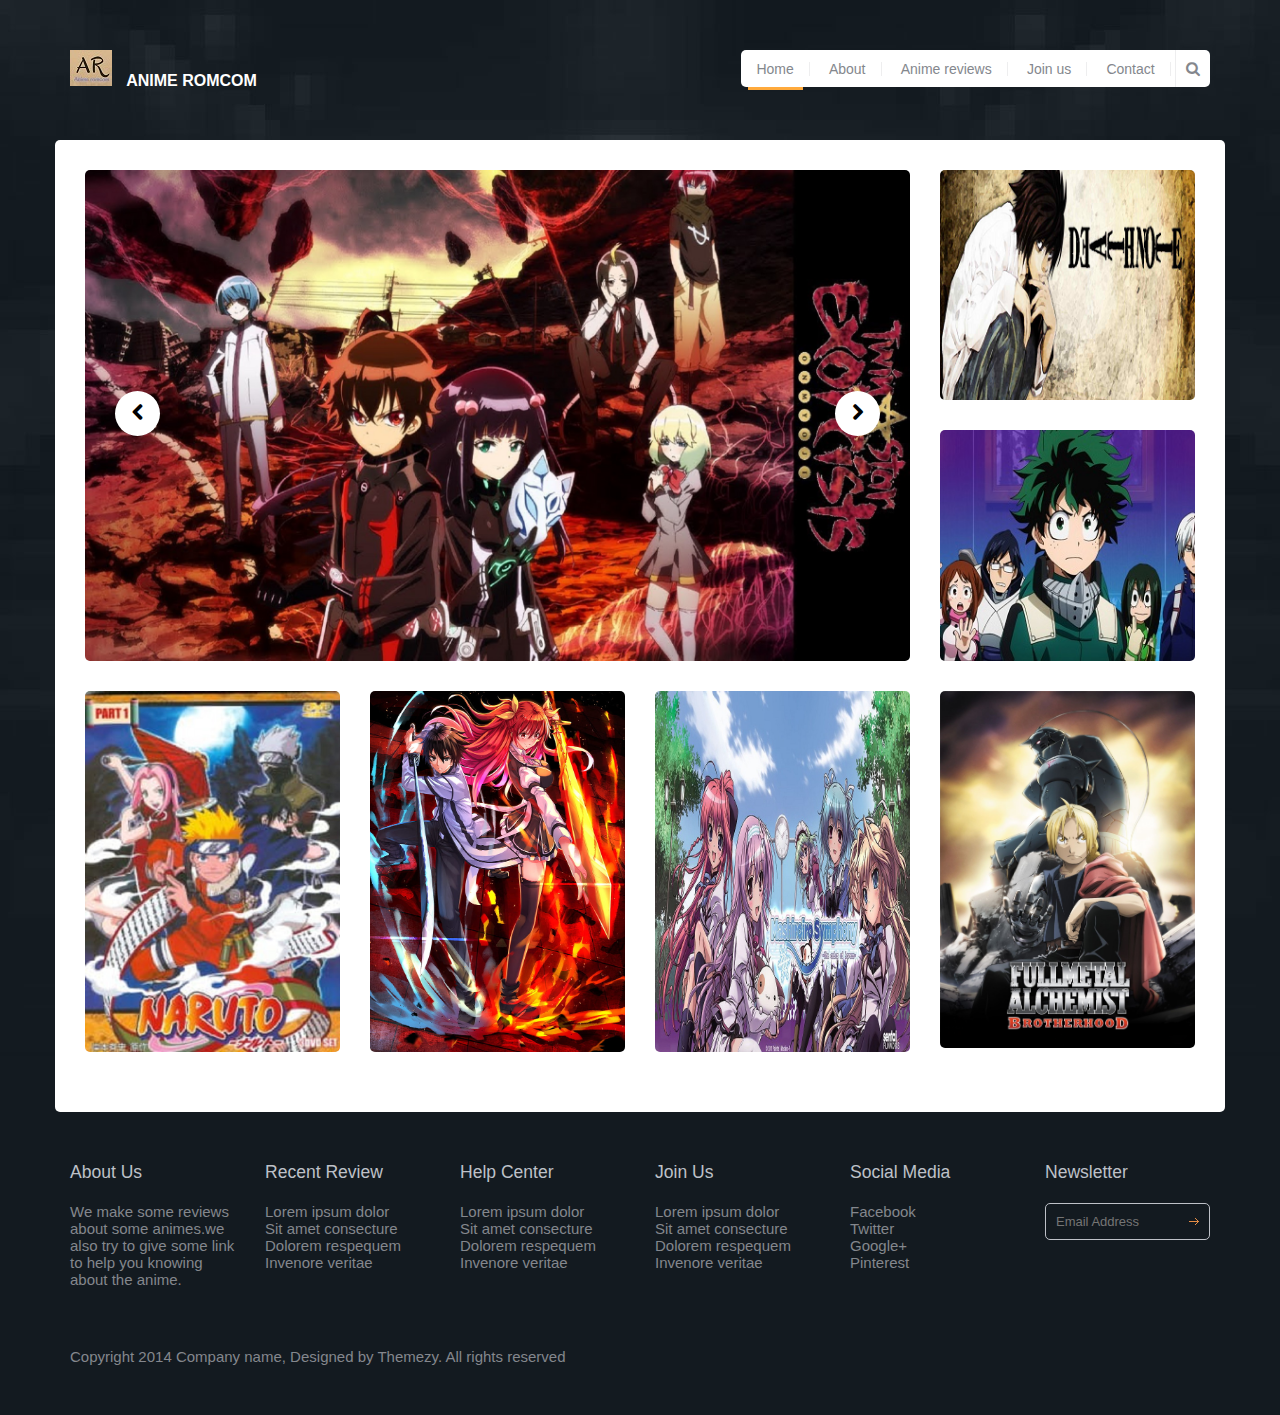
<file: index.html>
<!DOCTYPE html>
<html lang="en">

	<head>
		<meta charset="UTF-8">
		<meta http-equiv="X-UA-Compatible" content="IE=edge">
		<meta name="viewport" content="width=device-width, initial-scale=1.0,maximum-scale=1">
		
		<title>Anime Review</title>

		<!-- Loading third party fonts -->
		<link href="fonts/font-awesome.min.css" rel="stylesheet" type="text/css">

		<!-- Loading main css file -->
		<link rel="stylesheet" href="style.css">
		
		<!--[if lt IE 9]>
		<script src="js/ie-support/html5.js"></script>
		<script src="js/ie-support/respond.js"></script>
		<![endif]-->

	</head>


	<body>
		

		<div id="site-content">
			<header class="site-header">
				<div class="container">
					<a href="index.html" id="branding">
						<img src="images/logo.png" alt="" class="logo">
						<div class="logo-copy">
							<h1 class="site-title">Anime Romcom</h1>
							<small class="site-description">  </small>
						</div>
					</a> <!-- #branding -->

					<div class="main-navigation">
						<button type="button" class="menu-toggle"><i class="fa fa-bars"></i></button>
						<ul class="menu">
							<li class="menu-item current-menu-item"><a href="index.html">Home</a></li>
							<li class="menu-item"><a href="about.html">About</a></li>
							<li class="menu-item"><a href="review.html">Anime reviews</a></li>
							<li class="menu-item"><a href="joinus.html">Join us</a></li>
							<li class="menu-item"><a href="contact.html">Contact</a></li>
						</ul> <!-- .menu -->

						<form action="#" class="search-form">
							<input type="text" placeholder="Search...">
							<button><i class="fa fa-search"></i></button>
						</form>
                        <script type="text/javascript">
    document.getElementById('frmSearch').onsubmit = function() {
        window.location = 'http://www.google.com/search?q=site:yoursitename.com ' + document.getElementById('txtSearch').value;
        return false;
    }
</script>
					</div> <!-- .main-navigation -->

					<div class="mobile-navigation"></div>
				</div>
			</header>
			<main class="main-content">
				<div class="container">
					<div class="page">
						<div class="row">
							<div class="col-md-9">
								<div class="slider">
									<ul class="slides">
										<li><a href="#"><img src="dummy/slide-3.jpg" alt="Slide 1"></a></li>
										<li><a href="#"><img src="dummy/slide-2.jpg" alt="Slide 2"></a></li>
										<li><a href="#"><img src="dummy/slide-1.jpg" alt="Slide 3"></a></li>
									</ul>
								</div>
							</div>
							<div class="col-md-3">
								<div class="row">
									<div class="col-sm-6 col-md-12">
										<div class="latest-movie">
											<a href="#"><img src="dummy/thumb-1.jpg" alt="Movie 1"></a>
										</div>
									</div>
									<div class="col-sm-6 col-md-12">
										<div class="latest-movie">
											<a href="#"><img src="dummy/thumb-2.jpg" alt="Movie 2"></a>
										</div>
									</div>
								</div>
							</div>
						</div> <!-- .row -->
						<div class="row">
							<div class="col-sm-6 col-md-3">
								<div class="latest-movie">
									<a href="single.html"><img src="dummy/thumb-3.jpg" alt="Movie 3"></a>
								</div>
							</div>
							<div class="col-sm-6 col-md-3">
								<div class="latest-movie">
									<a href="#"><img src="dummy/thumb-4.jpg" alt="Movie 4"></a>
								</div>
							</div>
							<div class="col-sm-6 col-md-3">
								<div class="latest-movie">
									<a href="#"><img src="dummy/thumb-5.jpg" alt="Movie 5"></a>
								</div>
							</div>
							<div class="col-sm-6 col-md-3">
								<div class="latest-movie">
									<a href="#"><img src="dummy/thumb-6.jpg" alt="Movie 6"></a>
								</div>
							</div>
						</div> <!-- .row -->
						
						
								</ul> <!-- .movie-schedule -->
							</div>
						</div>
					</div>
				</div> <!-- .container -->
			</main>
			<footer class="site-footer">
				<div class="container">
					<div class="row">
						<div class="col-md-2">
							<div class="widget">
								<h3 class="widget-title">About Us</h3>
								<p>We make some reviews about some animes.we also try to give some link to help you knowing about the anime.</p>
							</div>
						</div>
						<div class="col-md-2">
							<div class="widget">
								<h3 class="widget-title">Recent Review</h3>
								<ul class="no-bullet">
									<li><a href="#">Lorem ipsum dolor</a></li>
									<li><a href="#">Sit amet consecture</a></li>
									<li><a href="#">Dolorem respequem</a></li>
									<li><a href="#">Invenore veritae</a></li>
								</ul>
							</div>
						</div>
						<div class="col-md-2">
							<div class="widget">
								<h3 class="widget-title">Help Center</h3>
								<ul class="no-bullet">
									<li><a href="#">Lorem ipsum dolor</a></li>
									<li><a href="#">Sit amet consecture</a></li>
									<li><a href="#">Dolorem respequem</a></li>
									<li><a href="#">Invenore veritae</a></li>
								</ul>
							</div>
						</div>
						<div class="col-md-2">
							<div class="widget">
								<h3 class="widget-title">Join Us</h3>
								<ul class="no-bullet">
									<li><a href="#">Lorem ipsum dolor</a></li>
									<li><a href="#">Sit amet consecture</a></li>
									<li><a href="#">Dolorem respequem</a></li>
									<li><a href="#">Invenore veritae</a></li>
								</ul>
							</div>
						</div>
						<div class="col-md-2">
							<div class="widget">
								<h3 class="widget-title">Social Media</h3>
								<ul class="no-bullet">
									<li><a href="#">Facebook</a></li>
									<li><a href="#">Twitter</a></li>
									<li><a href="#">Google+</a></li>
									<li><a href="#">Pinterest</a></li>
								</ul>
							</div>
						</div>
						<div class="col-md-2">
							<div class="widget">
								<h3 class="widget-title">Newsletter</h3>
								<form action="#" class="subscribe-form">
									<input type="text" placeholder="Email Address">
								</form>
							</div>
						</div>
					</div> <!-- .row -->

					<div class="colophon">Copyright 2014 Company name, Designed by Themezy. All rights reserved</div>
				</div> <!-- .container -->

			</footer>
		</div>
		<!-- Default snippet for navigation -->
		


		<script src="js/jquery-1.11.1.min.js"></script>
		<script src="js/plugins.js"></script>
		<script src="js/app.js"></script>
		
	</body>

</html>
</file>
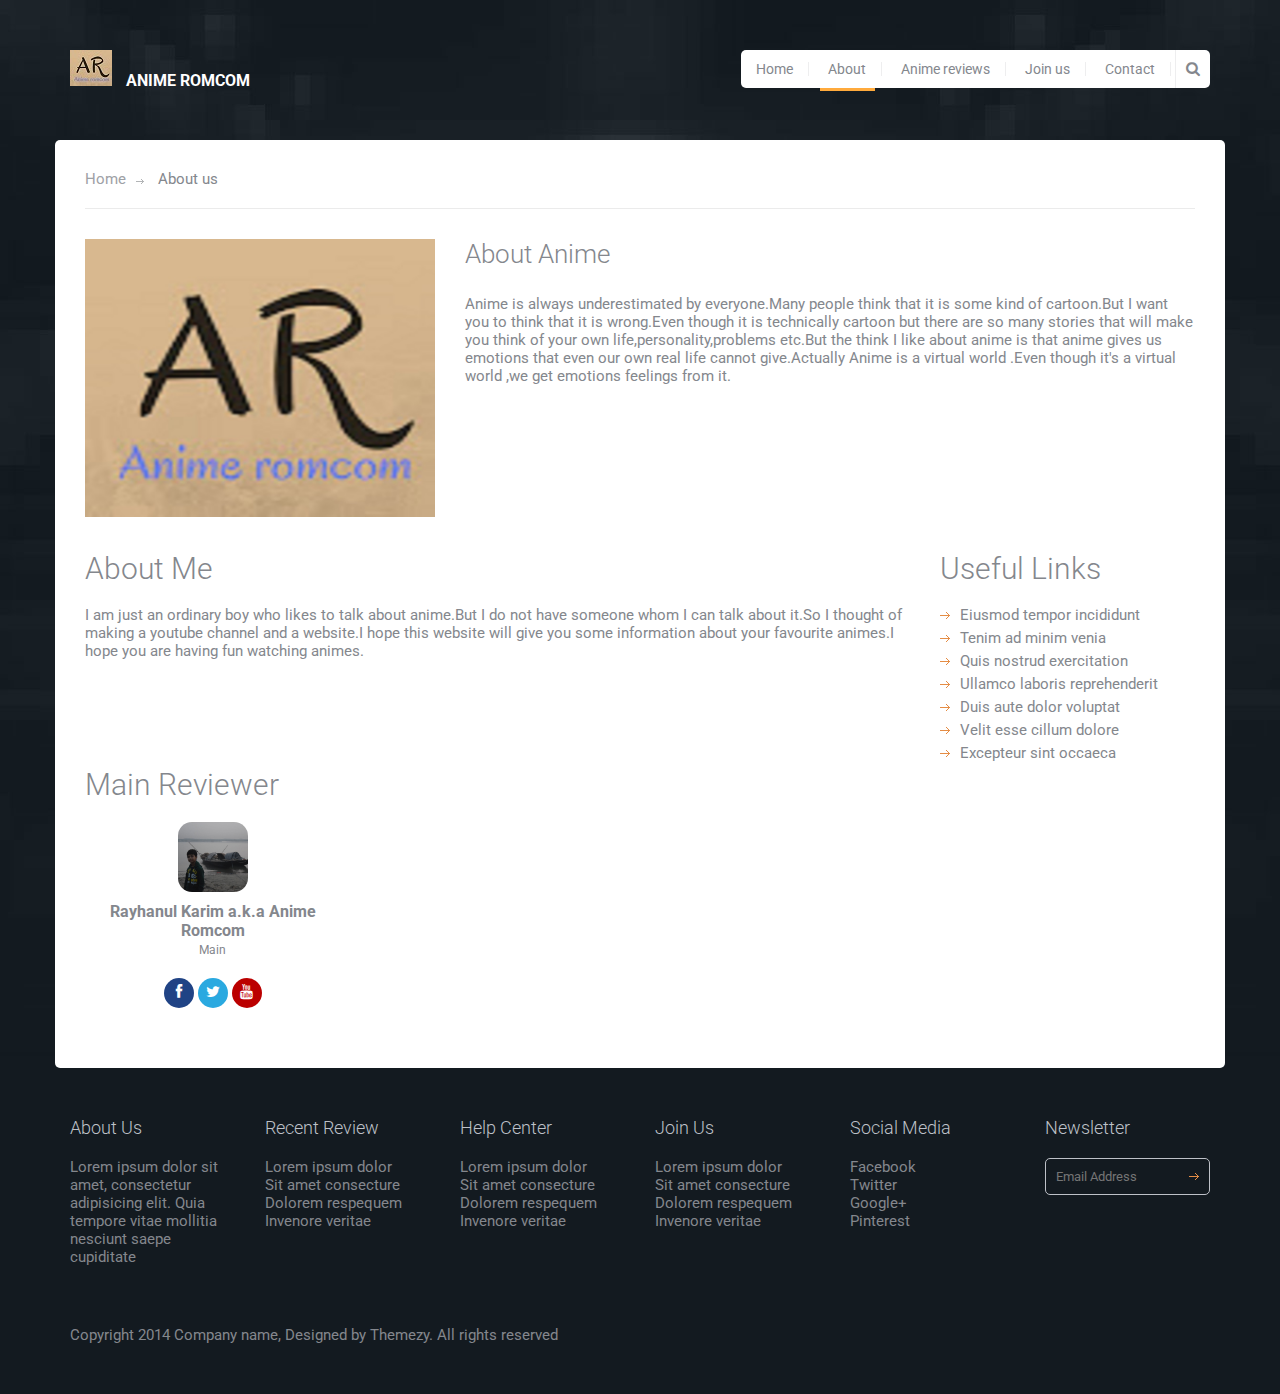
<file: about.html>
<!DOCTYPE html>
<html lang="en">
	<head>
		<meta charset="UTF-8">
		<meta http-equiv="X-UA-Compatible" content="IE=edge">
		<meta name="viewport" content="width=device-width, initial-scale=1.0,maximum-scale=1">
		
		<title>Anime Review | About</title>

		<!-- Loading third party fonts -->
		<link href="http://fonts.googleapis.com/css?family=Roboto:300,400,700|" rel="stylesheet" type="text/css">
		<link href="fonts/font-awesome.min.css" rel="stylesheet" type="text/css">

		<!-- Loading main css file -->
		<link rel="stylesheet" href="style.css">
		
		<!--[if lt IE 9]>
		<script src="js/ie-support/html5.js"></script>
		<script src="js/ie-support/respond.js"></script>
		<![endif]-->

	</head>


	<body>
		

		<div id="site-content">
			<header class="site-header">
				<div class="container">
					<a href="index.html" id="branding">
						<img src="images/logo.png" alt="" class="logo">
						<div class="logo-copy">
							<h1 class="site-title">Anime Romcom</h1>
							<small class="site-description"></small>
						</div>
					</a> <!-- #branding -->

					<div class="main-navigation">
						<button type="button" class="menu-toggle"><i class="fa fa-bars"></i></button>
						<ul class="menu">
							<li class="menu-item"><a href="index.html">Home</a></li>
							<li class="menu-item current-menu-item"><a href="about.html">About</a></li>
							<li class="menu-item"><a href="review.html">Anime reviews</a></li>
							<li class="menu-item"><a href="joinus.html">Join us</a></li>
							<li class="menu-item"><a href="contact.html">Contact</a></li>
						</ul> <!-- .menu -->

						<form action="#" class="search-form">
							<input type="text" placeholder="Search...">
							<button><i class="fa fa-search"></i></button>
						</form>
					</div> <!-- .main-navigation -->

					<div class="mobile-navigation"></div>
				</div>
			</header>
			<main class="main-content">
				<div class="container">
					<div class="page">
						<div class="breadcrumbs">
							<a href="index.html">Home</a>
							<span>About us</span>
						</div>

						<div class="row">
							<div class="col-md-4">
								<figure><img src="dummy/figure.jpg" alt="figure image"></figure>
							</div>
							<div class="col-md-8">
								<p class="leading">About Anime</p>
								<p>Anime is always underestimated by everyone.Many people think that it is some kind of cartoon.But I want you to think that it is wrong.Even though it is technically cartoon but there are so many stories that will make you think of your own life,personality,problems etc.But the think I like about anime is that anime gives us emotions that even our own real life cannot give.Actually Anime is a virtual world .Even though it's a virtual world ,we get emotions feelings from it.</p>
							</div>
						</div>

						<div class="row">
							<div class="col-md-9">
								<h2 class="section-title">About Me</h2>

								<p>I am just an ordinary boy who likes to talk about anime.But I do not have someone whom I can talk about it.So I thought of making a youtube channel and a website.I hope this website will give you some information about your favourite animes.I hope you are having fun watching animes.</p>
							</div>
							<div class="col-md-3">
								<h2 class="section-title">Useful Links</h2>
								<ul class="arrow">
									<li><a href="#">Eiusmod tempor incididunt</a></li> 
									<li><a href="#">Tenim ad minim venia</a></li>
									<li><a href="#">Quis nostrud exercitation</a></li> 
									<li><a href="#">Ullamco laboris reprehenderit</a></li> 
									<li><a href="#">Duis aute dolor voluptat</a></li>
									<li><a href="#">Velit esse cillum dolore</a></li> 
									<li><a href="#">Excepteur sint occaeca</a></li>
								</ul>
							</div>
						</div> <!-- .row -->
						
						<h2 class="section-title">Main Reviewer</h2>
						<div class="row">

							<div class="col-md-3">
								<div class="team">
									<figure class="team-image"><img src="dummy/person-1.jpg" alt=""></figure>
									<h2 class="team-name">Rayhanul Karim a.k.a Anime Romcom</h2>
									<small class="team-title">Main</small>
									<div class="social-links">
										<a href="https://www.facebook.com/rayhanisc" class="facebook"><i class="fa fa-facebook"></i></a>
										<a href="" class="twitter"><i class="fa fa-twitter"></i></a>
									    <a href="https://www.youtube.com/channel/UC3Vbi0dqoZxG2M2xu4Ma1gQ?view_as=subscriber" class="youtube"><i class="fa fa-youtube"></i></a> 
									</div>
								</div>
							</div>
							
					</div>
				</div> <!-- .container -->
			</main>
			<footer class="site-footer">
				<div class="container">
					<div class="row">
						<div class="col-md-2">
							<div class="widget">
								<h3 class="widget-title">About Us</h3>
								<p>Lorem ipsum dolor sit amet, consectetur adipisicing elit. Quia tempore vitae mollitia nesciunt saepe cupiditate</p>
							</div>
						</div>
						<div class="col-md-2">
							<div class="widget">
								<h3 class="widget-title">Recent Review</h3>
								<ul class="no-bullet">
									<li>Lorem ipsum dolor</li>
									<li>Sit amet consecture</li>
									<li>Dolorem respequem</li>
									<li>Invenore veritae</li>
								</ul>
							</div>
						</div>
						<div class="col-md-2">
							<div class="widget">
								<h3 class="widget-title">Help Center</h3>
								<ul class="no-bullet">
									<li>Lorem ipsum dolor</li>
									<li>Sit amet consecture</li>
									<li>Dolorem respequem</li>
									<li>Invenore veritae</li>
								</ul>
							</div>
						</div>
						<div class="col-md-2">
							<div class="widget">
								<h3 class="widget-title">Join Us</h3>
								<ul class="no-bullet">
									<li>Lorem ipsum dolor</li>
									<li>Sit amet consecture</li>
									<li>Dolorem respequem</li>
									<li>Invenore veritae</li>
								</ul>
							</div>
						</div>
						<div class="col-md-2">
							<div class="widget">
								<h3 class="widget-title">Social Media</h3>
								<ul class="no-bullet">
									<li>Facebook</li>
									<li>Twitter</li>
									<li>Google+</li>
									<li>Pinterest</li>
								</ul>
							</div>
						</div>
						<div class="col-md-2">
							<div class="widget">
								<h3 class="widget-title">Newsletter</h3>
								<form action="#" class="subscribe-form">
									<input type="text" placeholder="Email Address">
								</form>
							</div>
						</div>
					</div> <!-- .row -->

					<div class="colophon">Copyright 2014 Company name, Designed by Themezy. All rights reserved</div>
				</div> <!-- .container -->

			</footer>
		</div>
		<!-- Default snippet for navigation -->
		


		<script src="js/jquery-1.11.1.min.js"></script>
		<script src="js/plugins.js"></script>
		<script src="js/app.js"></script>
		
	</body>

</html>
</file>
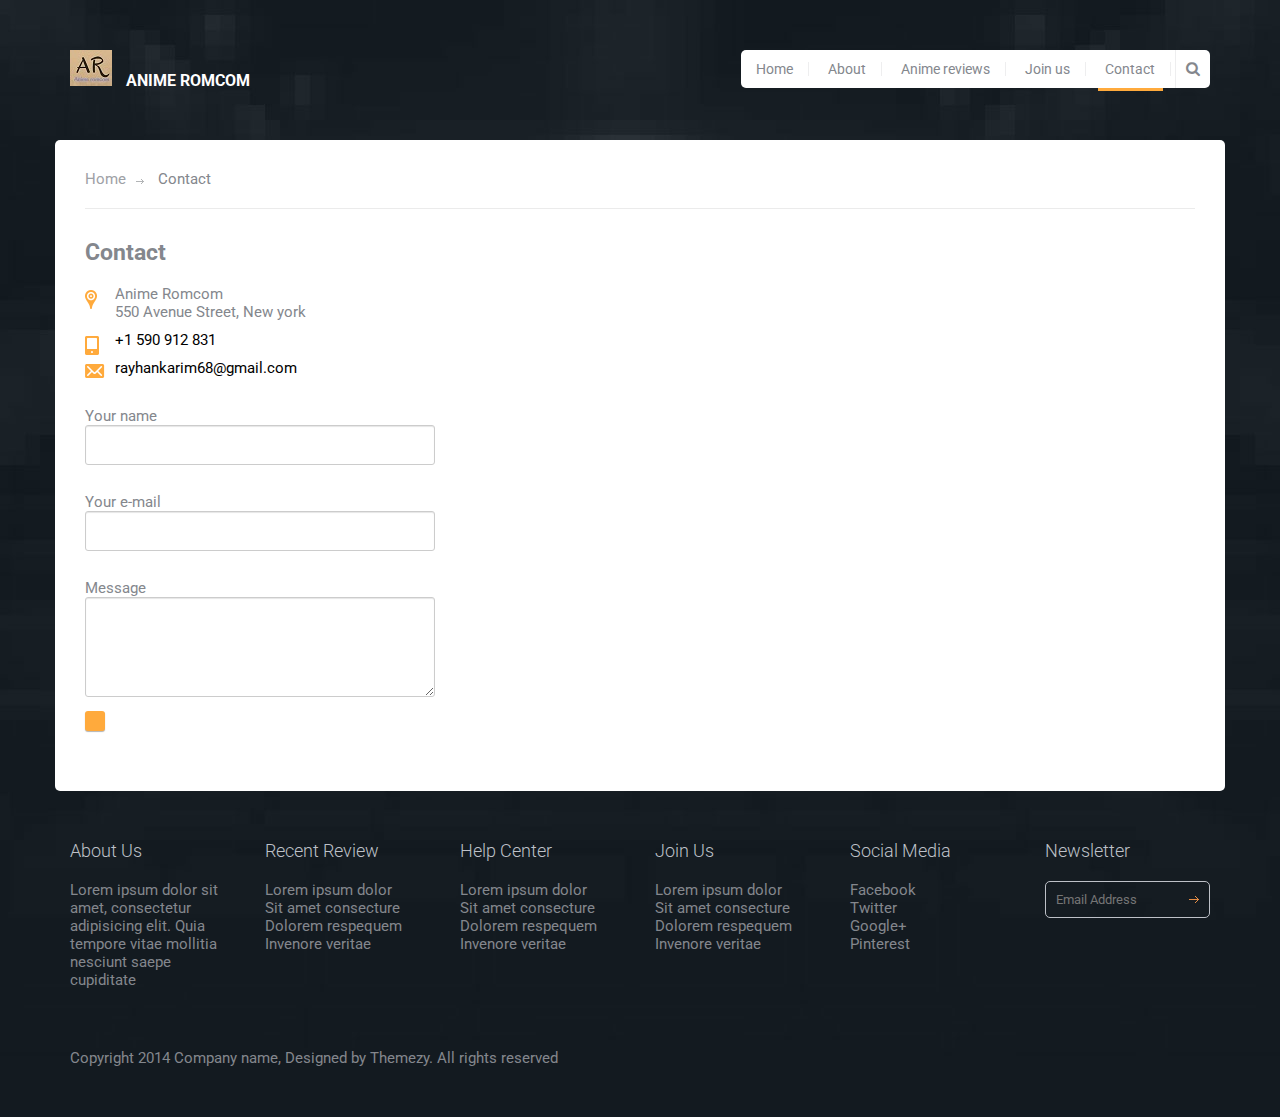
<file: contact.html>
<!DOCTYPE html>
<html lang="en">
	<head>
		<meta charset="UTF-8">
		<meta http-equiv="X-UA-Compatible" content="IE=edge">
		<meta name="viewport" content="width=device-width, initial-scale=1.0,maximum-scale=1">
		
		<title>Anime Review | Contact</title>

		<!-- Loading third party fonts -->
		<link href="http://fonts.googleapis.com/css?family=Roboto:300,400,700|" rel="stylesheet" type="text/css">
		<link href="fonts/font-awesome.min.css" rel="stylesheet" type="text/css">

		<!-- Loading main css file -->
		<link rel="stylesheet" href="style.css">
		
		<!--[if lt IE 9]>
		<script src="js/ie-support/html5.js"></script>
		<script src="js/ie-support/respond.js"></script>
		<![endif]-->

	</head>


	<body>
		

		<div id="site-content">
			<header class="site-header">
				<div class="container">
					<a href="index.html" id="branding">
						<img src="images/logo.png" alt="" class="logo">
						<div class="logo-copy">
							<h1 class="site-title">Anime Romcom</h1>
							<small class="site-description"></small>
						</div>
					</a> <!-- #branding -->

					<div class="main-navigation">
						<button type="button" class="menu-toggle"><i class="fa fa-bars"></i></button>
						<ul class="menu">
							<li class="menu-item"><a href="index.html">Home</a></li>
							<li class="menu-item"><a href="about.html">About</a></li>
							<li class="menu-item"><a href="review.html">Anime reviews</a></li>
							<li class="menu-item"><a href="joinus.html">Join us</a></li>
							<li class="menu-item current-menu-item"><a href="contact.html">Contact</a></li>
							
						</ul> <!-- .menu -->

						<form action="#" class="search-form">
							<input type="text" placeholder="Search...">
							<button><i class="fa fa-search"></i></button>
						</form>
					</div> <!-- .main-navigation -->

					<div class="mobile-navigation"></div>
				</div>
			</header>
			<main class="main-content">
				<div class="container">
					<div class="page">
						<div class="breadcrumbs">
							<a href="index.html">Home</a>
							<span>Contact</span>
						</div>

						<div class="content">
							<div class="row">
								<div class="col-md-4">
									<h2>Contact</h2>
									<ul class="contact-detail">
										<li>
											<img src="images/icon-contact-map.png" alt="#">
											<address><span>Anime Romcom</span> <br>550 Avenue Street, New york</address>
										</li>
										<li>
											<img src="images/icon-contact-phone.png" alt="">
											<a href="tel:1590912831">+1 590 912 831</a>
										</li>
										<li>
											<img src="images/icon-contact-message.png" alt="">
											<a href="mailto:rayhankarim68@gmail.com">rayhankarim68@gmail.com</a>
										</li>
									</ul>
									<div class="contact-form">
                                        <form action="contact.php" method="post">
										 Your name<br>
                                           <input type="text" name="cf_name"><br>
                                          Your e-mail<br>
                                          <input type="text" name="cf_email"><br>
                                           Message<br>
                                           <textarea name="cf_message">
                                               </textarea>
										<button type="submit" value="Send Message">
                                               </button>
                                            
                                        </form>

									</div>
								</div>
								<div class="col-md-7 col-md-offset-1">
									<div class="map"></div>
								</div>
							</div>
						</div>
					</div>
				</div> <!-- .container -->
			</main>
			<footer class="site-footer">
				<div class="container">
					<div class="row">
						<div class="col-md-2">
							<div class="widget">
								<h3 class="widget-title">About Us</h3>
								<p>Lorem ipsum dolor sit amet, consectetur adipisicing elit. Quia tempore vitae mollitia nesciunt saepe cupiditate</p>
							</div>
						</div>
						<div class="col-md-2">
							<div class="widget">
								<h3 class="widget-title">Recent Review</h3>
								<ul class="no-bullet">
									<li>Lorem ipsum dolor</li>
									<li>Sit amet consecture</li>
									<li>Dolorem respequem</li>
									<li>Invenore veritae</li>
								</ul>
							</div>
						</div>
						<div class="col-md-2">
							<div class="widget">
								<h3 class="widget-title">Help Center</h3>
								<ul class="no-bullet">
									<li>Lorem ipsum dolor</li>
									<li>Sit amet consecture</li>
									<li>Dolorem respequem</li>
									<li>Invenore veritae</li>
								</ul>
							</div>
						</div>
						<div class="col-md-2">
							<div class="widget">
								<h3 class="widget-title">Join Us</h3>
								<ul class="no-bullet">
									<li>Lorem ipsum dolor</li>
									<li>Sit amet consecture</li>
									<li>Dolorem respequem</li>
									<li>Invenore veritae</li>
								</ul>
							</div>
						</div>
						<div class="col-md-2">
							<div class="widget">
								<h3 class="widget-title">Social Media</h3>
								<ul class="no-bullet">
									<li>Facebook</li>
									<li>Twitter</li>
									<li>Google+</li>
									<li>Pinterest</li>
								</ul>
							</div>
						</div>
						<div class="col-md-2">
							<div class="widget">
								<h3 class="widget-title">Newsletter</h3>
								<form action="#" class="subscribe-form">
									<input type="text" placeholder="Email Address">
								</form>
							</div>
						</div>
					</div> <!-- .row -->

					<div class="colophon">Copyright 2014 Company name, Designed by Themezy. All rights reserved</div>
				</div> <!-- .container -->

			</footer>
		</div>
		<!-- Default snippet for navigation -->
		


		<script src="js/jquery-1.11.1.min.js"></script>
		<script src="http://maps.google.com/maps/api/js?sensor=false&amp;language=en"></script>
		<script src="js/plugins.js"></script>
		<script src="js/app.js"></script>
		
	</body>

</html>
</file>
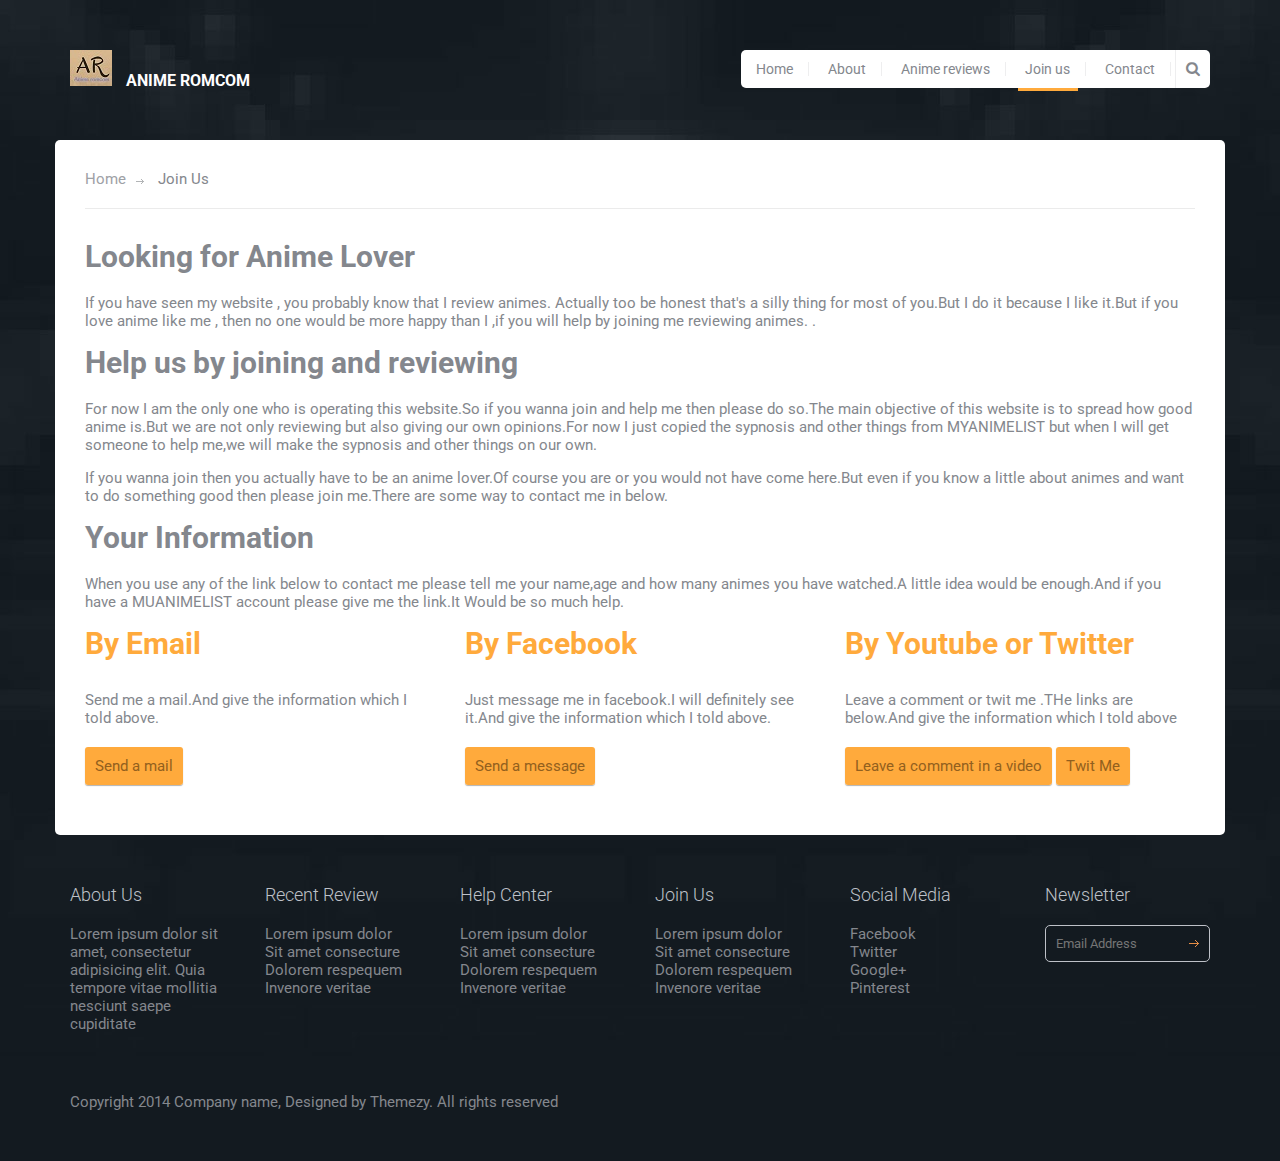
<file: joinus.html>
<!DOCTYPE html>
<html lang="en">
	<head>
		<meta charset="UTF-8">
		<meta http-equiv="X-UA-Compatible" content="IE=edge">
		<meta name="viewport" content="width=device-width, initial-scale=1.0,maximum-scale=1">
		
		<title>Movie Review | Join Us</title>

		<!-- Loading third party fonts -->
		<link href="http://fonts.googleapis.com/css?family=Roboto:300,400,700|" rel="stylesheet" type="text/css">
		<link href="fonts/font-awesome.min.css" rel="stylesheet" type="text/css">

		<!-- Loading main css file -->
		<link rel="stylesheet" href="style.css">
		
		<!--[if lt IE 9]>
		<script src="js/ie-support/html5.js"></script>
		<script src="js/ie-support/respond.js"></script>
		<![endif]-->

	</head>


	<body>
		

		<div id="site-content">
			<header class="site-header">
				<div class="container">
					<a href="index.html" id="branding">
						<img src="images/logo.png" alt="" class="logo">
						<div class="logo-copy">
							<h1 class="site-title">Anime Romcom</h1>
							<small class="site-description"></small>
						</div>
					</a> <!-- #branding -->

					<div class="main-navigation">
						<button type="button" class="menu-toggle"><i class="fa fa-bars"></i></button>
						<ul class="menu">
							<li class="menu-item"><a href="index.html">Home</a></li>
							<li class="menu-item"><a href="about.html">About</a></li>
							<li class="menu-item"><a href="review.html">Anime reviews</a></li>
							<li class="menu-item current-menu-item"><a href="joinus.html">Join us</a></li>
							<li class="menu-item"><a href="contact.html">Contact</a></li>
						</ul> <!-- .menu -->

						<form action="#" class="search-form">
							<input type="text" placeholder="Search...">
							<button><i class="fa fa-search"></i></button>
						</form>
					</div> <!-- .main-navigation -->

					<div class="mobile-navigation"></div>
				</div>
			</header>
			<main class="main-content">
				<div class="container">
					<div class="page">
						<div class="breadcrumbs">
							<a href="index.html">Home</a>
							<span>Join Us</span>
						</div>
                         
						<div class="content">
							<h1 class="feature-title">Looking for Anime Lover</h1>
							<p>If you have seen my website , you probably know that I review animes. Actually too be honest that's a silly thing for most of you.But I do it because I like it.But if you love anime like me , then no one would be more happy than I ,if you will help by joining me reviewing animes. .</p>

							<h1 class="feature-title">Help us by joining and reviewing</h1>
							<p>For now I am the only one who is operating this website.So if you wanna join and help me then please do so.The main objective of this website is to spread how good anime is.But we are not only reviewing but also giving our own opinions.For now I just copied the sypnosis and other things from MYANIMELIST but when I will get someone to help me,we will make the sypnosis and other things on our own.</p>

							<p>If you wanna join then you actually have to be an anime lover.Of course you are or you would not have come here.But even if you know a little about animes and want to do something good then please join me.There are some way to contact me in below.</p>
                            
                            <h1 class="feature-title">Your Information</h1>
                            <p>When you use any of the link below to contact me please tell me your name,age and how many animes you have watched.A little idea would be enough.And if you have a MUANIMELIST account please give me the link.It Would be so much help.</p>

							<div class="row">
								<div class="col-md-4">
									<div class="feature">
										<h3 class="feature-title">By Email</h3>
										<small class="feature-subtitle"></small>
										<p>Send me a mail.And give the information which I told above.</p>
										<a href="mailto:rayhankarim68@gmail.com" class="button">Send a mail</a>
                                        </div>
                                    </div>
                                      <div class="col-md-4">
									<div class="feature">
										<h3 class="feature-title">By Facebook</h3>
										<small class="feature-subtitle"></small>
										<p>Just message me in facebook.I will definitely see it.And give the information which I told above.</p>
										<a href="https://www.facebook.com/rayhanisc" class="button">Send a message</a>
									</div>
								</div>
									
								
								<div class="col-md-4">
									<div class="feature">
										<h3 class="feature-title">By Youtube or Twitter</h3>
										<small class="feature-subtitle"></small>
										<p>Leave a comment or twit me .THe links are below.And give the information which I told above</p>
										<a href="https://www.youtube.com/channel/UC3Vbi0dqoZxG2M2xu4Ma1gQ?view_as=subscriber" class=button >Leave a comment in a video</a>
                                        <a href="https://twitter.com/RayhanKarim15" class="button">Twit Me</a>
									</div>
								</div>
							</div>
						</div>
					</div>
				</div> <!-- .container -->
			</main>
			<footer class="site-footer">
				<div class="container">
					<div class="row">
						<div class="col-md-2">
							<div class="widget">
								<h3 class="widget-title">About Us</h3>
								<p>Lorem ipsum dolor sit amet, consectetur adipisicing elit. Quia tempore vitae mollitia nesciunt saepe cupiditate</p>
							</div>
						</div>
						<div class="col-md-2">
							<div class="widget">
								<h3 class="widget-title">Recent Review</h3>
								<ul class="no-bullet">
									<li>Lorem ipsum dolor</li>
									<li>Sit amet consecture</li>
									<li>Dolorem respequem</li>
									<li>Invenore veritae</li>
								</ul>
							</div>
						</div>
						<div class="col-md-2">
							<div class="widget">
								<h3 class="widget-title">Help Center</h3>
								<ul class="no-bullet">
									<li>Lorem ipsum dolor</li>
									<li>Sit amet consecture</li>
									<li>Dolorem respequem</li>
									<li>Invenore veritae</li>
								</ul>
							</div>
						</div>
						<div class="col-md-2">
							<div class="widget">
								<h3 class="widget-title">Join Us</h3>
								<ul class="no-bullet">
									<li>Lorem ipsum dolor</li>
									<li>Sit amet consecture</li>
									<li>Dolorem respequem</li>
									<li>Invenore veritae</li>
								</ul>
							</div>
						</div>
						<div class="col-md-2">
							<div class="widget">
								<h3 class="widget-title">Social Media</h3>
								<ul class="no-bullet">
									<li>Facebook</li>
									<li>Twitter</li>
									<li>Google+</li>
									<li>Pinterest</li>
								</ul>
							</div>
						</div>
						<div class="col-md-2">
							<div class="widget">
								<h3 class="widget-title">Newsletter</h3>
								<form action="#" class="subscribe-form">
									<input type="text" placeholder="Email Address">
								</form>
							</div>
						</div>
					</div> <!-- .row -->

					<div class="colophon">Copyright 2014 Company name, Designed by Themezy. All rights reserved</div>
				</div> <!-- .container -->

			</footer>
		</div>
		<!-- Default snippet for navigation -->
		


		<script src="js/jquery-1.11.1.min.js"></script>
		<script src="js/plugins.js"></script>
		<script src="js/app.js"></script>
		
	</body>

</html>
</file>
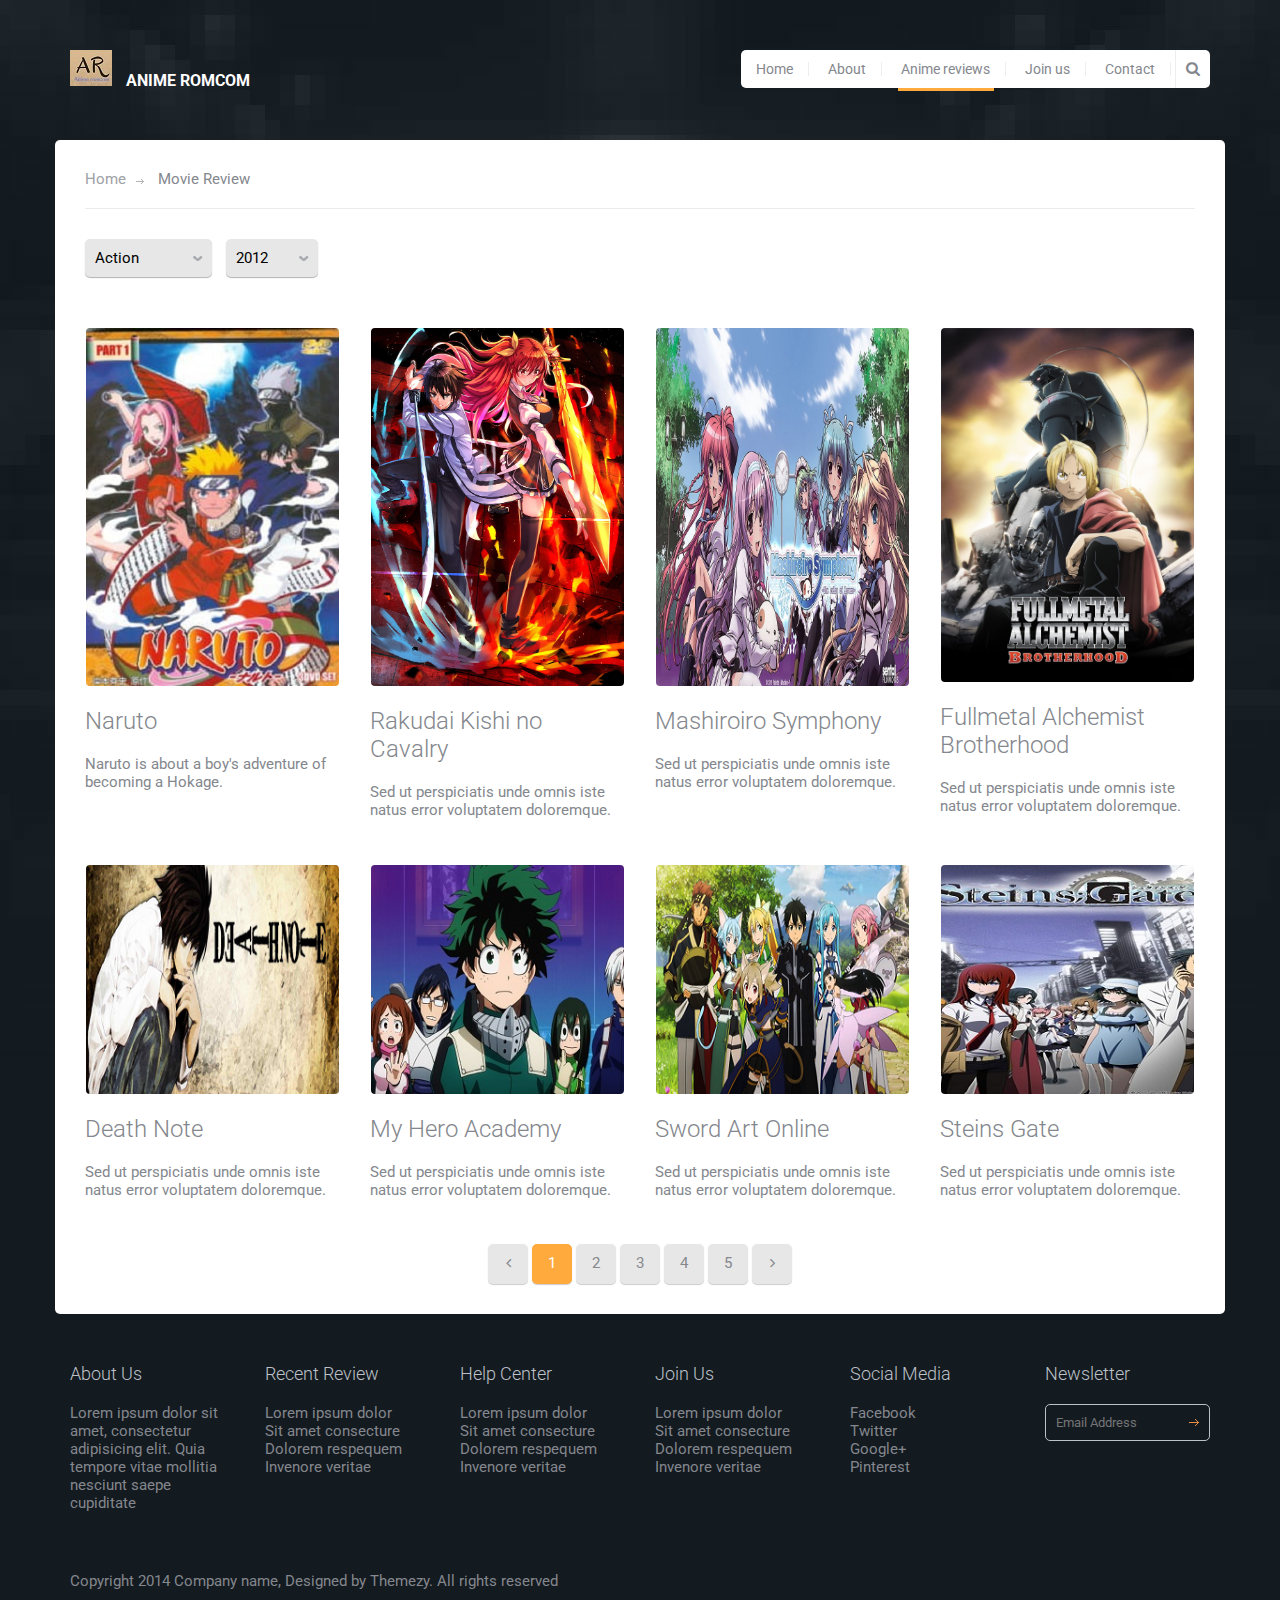
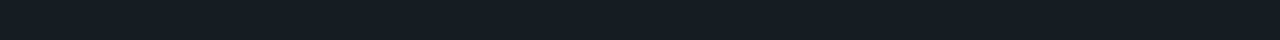
<file: review.html>
<!DOCTYPE html>
<html lang="en">
	<head>
		<meta charset="UTF-8">
		<meta http-equiv="X-UA-Compatible" content="IE=edge">
		<meta name="viewport" content="width=device-width, initial-scale=1.0,maximum-scale=1">
		
		<title>Anime Review | Review</title>

		<!-- Loading third party fonts -->
		<link href="http://fonts.googleapis.com/css?family=Roboto:300,400,700|" rel="stylesheet" type="text/css">
		<link href="fonts/font-awesome.min.css" rel="stylesheet" type="text/css">

		<!-- Loading main css file -->
		<link rel="stylesheet" href="style.css">
		
		<!--[if lt IE 9]>
		<script src="js/ie-support/html5.js"></script>
		<script src="js/ie-support/respond.js"></script>
		<![endif]-->

	</head>


	<body>
		

		<div id="site-content">
			<header class="site-header">
				<div class="container">
					<a href="index.html" id="branding">
						<img src="images/logo.png" alt="" class="logo">
						<div class="logo-copy">
							<h1 class="site-title">Anime Romcom</h1>
							<small class="site-description">  </small>
						</div>
					</a> <!-- #branding -->

					<div class="main-navigation">
						<button type="button" class="menu-toggle"><i class="fa fa-bars"></i></button>
						<ul class="menu">
							<li class="menu-item"><a href="index.html">Home</a></li>
							<li class="menu-item"><a href="about.html">About</a></li>
							<li class="menu-item current-menu-item"><a href="review.html">Anime reviews</a></li>
							<li class="menu-item"><a href="joinus.html">Join us</a></li>
							<li class="menu-item"><a href="contact.html">Contact</a></li>
						</ul> <!-- .menu -->

						<form action="#" class="search-form">
							<input type="text" placeholder="Search...">
							<button><i class="fa fa-search"></i></button>
						</form>
					</div> <!-- .main-navigation -->

					<div class="mobile-navigation"></div>
				</div>
			</header>
			<main class="main-content">
				<div class="container">
					<div class="page">
						<div class="breadcrumbs">
							<a href="index.html">Home</a>
							<span>Movie Review</span>
						</div>

						<div class="filters">
							<select name="#" id="#" placeholder="Choose Category">
								<option value="#">Action</option>
								<option value="#">Drama</option>
								<option value="#">Fantasy</option>
								<option value="#">Horror</option>
								<option value="#">Adventure</option>
							</select>
							<select name="#" id="#">
								<option value="#">2012</option>
								<option value="#">2013</option>
								<option value="#">2014</option>
							</select>
						</div>
						<div class="movie-list">
							<div class="movie">
								<figure class="movie-poster"><img src="dummy/thumb-3.jpg" alt="#"></figure>
								<div class="movie-title"><a href="single.html">Naruto</a></div>
								<p>Naruto is about a boy's adventure of becoming a Hokage.</p>
							</div>
							<div class="movie">
								<figure class="movie-poster"><img src="dummy/thumb-4.jpg" alt="#"></figure>
								<div class="movie-title"><a href="single.html">Rakudai Kishi no Cavalry</a></div>
								<p>Sed ut perspiciatis unde omnis iste natus error voluptatem doloremque.</p>
							</div>
							<div class="movie">
								<figure class="movie-poster"><img src="dummy/thumb-5.jpg" alt="#"></figure>
								<div class="movie-title"><a href="single.html">Mashiroiro Symphony</a></div>
								<p>Sed ut perspiciatis unde omnis iste natus error voluptatem doloremque.</p>
							</div>
							<div class="movie">
								<figure class="movie-poster"><img src="dummy/thumb-6.jpg" alt="#"></figure>
								<div class="movie-title"><a href="single.html">Fullmetal Alchemist Brotherhood</a></div>
								<p>Sed ut perspiciatis unde omnis iste natus error voluptatem doloremque.</p>
							</div>
							<div class="movie">
								<figure class="movie-poster"><img src="dummy/thumb-1.jpg" alt="#"></figure>
								<div class="movie-title"><a href="single.html">Death Note</a></div>
								<p>Sed ut perspiciatis unde omnis iste natus error voluptatem doloremque.</p>
							</div>
							<div class="movie">
								<figure class="movie-poster"><img src="dummy/thumb-2.jpg" alt="#"></figure>
								<div class="movie-title"><a href="single.html">My Hero Academy</a></div>
								<p>Sed ut perspiciatis unde omnis iste natus error voluptatem doloremque.</p>
							</div>
							<div class="movie">
								<figure class="movie-poster"><img src="dummy/thumb-7.jpg" alt="#"></figure>
								<div class="movie-title"><a href="single.html">Sword Art Online</a></div>
								<p>Sed ut perspiciatis unde omnis iste natus error voluptatem doloremque.</p>
							</div>
							<div class="movie">
								<figure class="movie-poster"><img src="dummy/thumb-8.jpg" alt="#"></figure>
								<div class="movie-title"><a href="single.html">Steins Gate</a></div>
								<p>Sed ut perspiciatis unde omnis iste natus error voluptatem doloremque.</p>
							</div>
						</div> <!-- .movie-list -->

						<div class="pagination">
							<a href="#" class="page-number prev"><i class="fa fa-angle-left"></i></a>
							<span class="page-number current">1</span>
							<a href="#" class="page-number">2</a>
							<a href="#" class="page-number">3</a>
							<a href="#" class="page-number">4</a>
							<a href="#" class="page-number">5</a>
							<a href="#" class="page-number next"><i class="fa fa-angle-right"></i></a>
						</div>
					</div>
				</div> <!-- .container -->
			</main>
			<footer class="site-footer">
				<div class="container">
					<div class="row">
						<div class="col-md-2">
							<div class="widget">
								<h3 class="widget-title">About Us</h3>
								<p>Lorem ipsum dolor sit amet, consectetur adipisicing elit. Quia tempore vitae mollitia nesciunt saepe cupiditate</p>
							</div>
						</div>
						<div class="col-md-2">
							<div class="widget">
								<h3 class="widget-title">Recent Review</h3>
								<ul class="no-bullet">
									<li>Lorem ipsum dolor</li>
									<li>Sit amet consecture</li>
									<li>Dolorem respequem</li>
									<li>Invenore veritae</li>
								</ul>
							</div>
						</div>
						<div class="col-md-2">
							<div class="widget">
								<h3 class="widget-title">Help Center</h3>
								<ul class="no-bullet">
									<li>Lorem ipsum dolor</li>
									<li>Sit amet consecture</li>
									<li>Dolorem respequem</li>
									<li>Invenore veritae</li>
								</ul>
							</div>
						</div>
						<div class="col-md-2">
							<div class="widget">
								<h3 class="widget-title">Join Us</h3>
								<ul class="no-bullet">
									<li>Lorem ipsum dolor</li>
									<li>Sit amet consecture</li>
									<li>Dolorem respequem</li>
									<li>Invenore veritae</li>
								</ul>
							</div>
						</div>
						<div class="col-md-2">
							<div class="widget">
								<h3 class="widget-title">Social Media</h3>
								<ul class="no-bullet">
									<li>Facebook</li>
									<li>Twitter</li>
									<li>Google+</li>
									<li>Pinterest</li>
								</ul>
							</div>
						</div>
						<div class="col-md-2">
							<div class="widget">
								<h3 class="widget-title">Newsletter</h3>
								<form action="#" class="subscribe-form">
									<input type="text" placeholder="Email Address">
								</form>
							</div>
						</div>
					</div> <!-- .row -->

					<div class="colophon">Copyright 2014 Company name, Designed by Themezy. All rights reserved</div>
				</div> <!-- .container -->

			</footer>
		</div>
		<!-- Default snippet for navigation -->
		


		<script src="js/jquery-1.11.1.min.js"></script>
		<script src="js/plugins.js"></script>
		<script src="js/app.js"></script>
		
	</body>

</html>
</file>
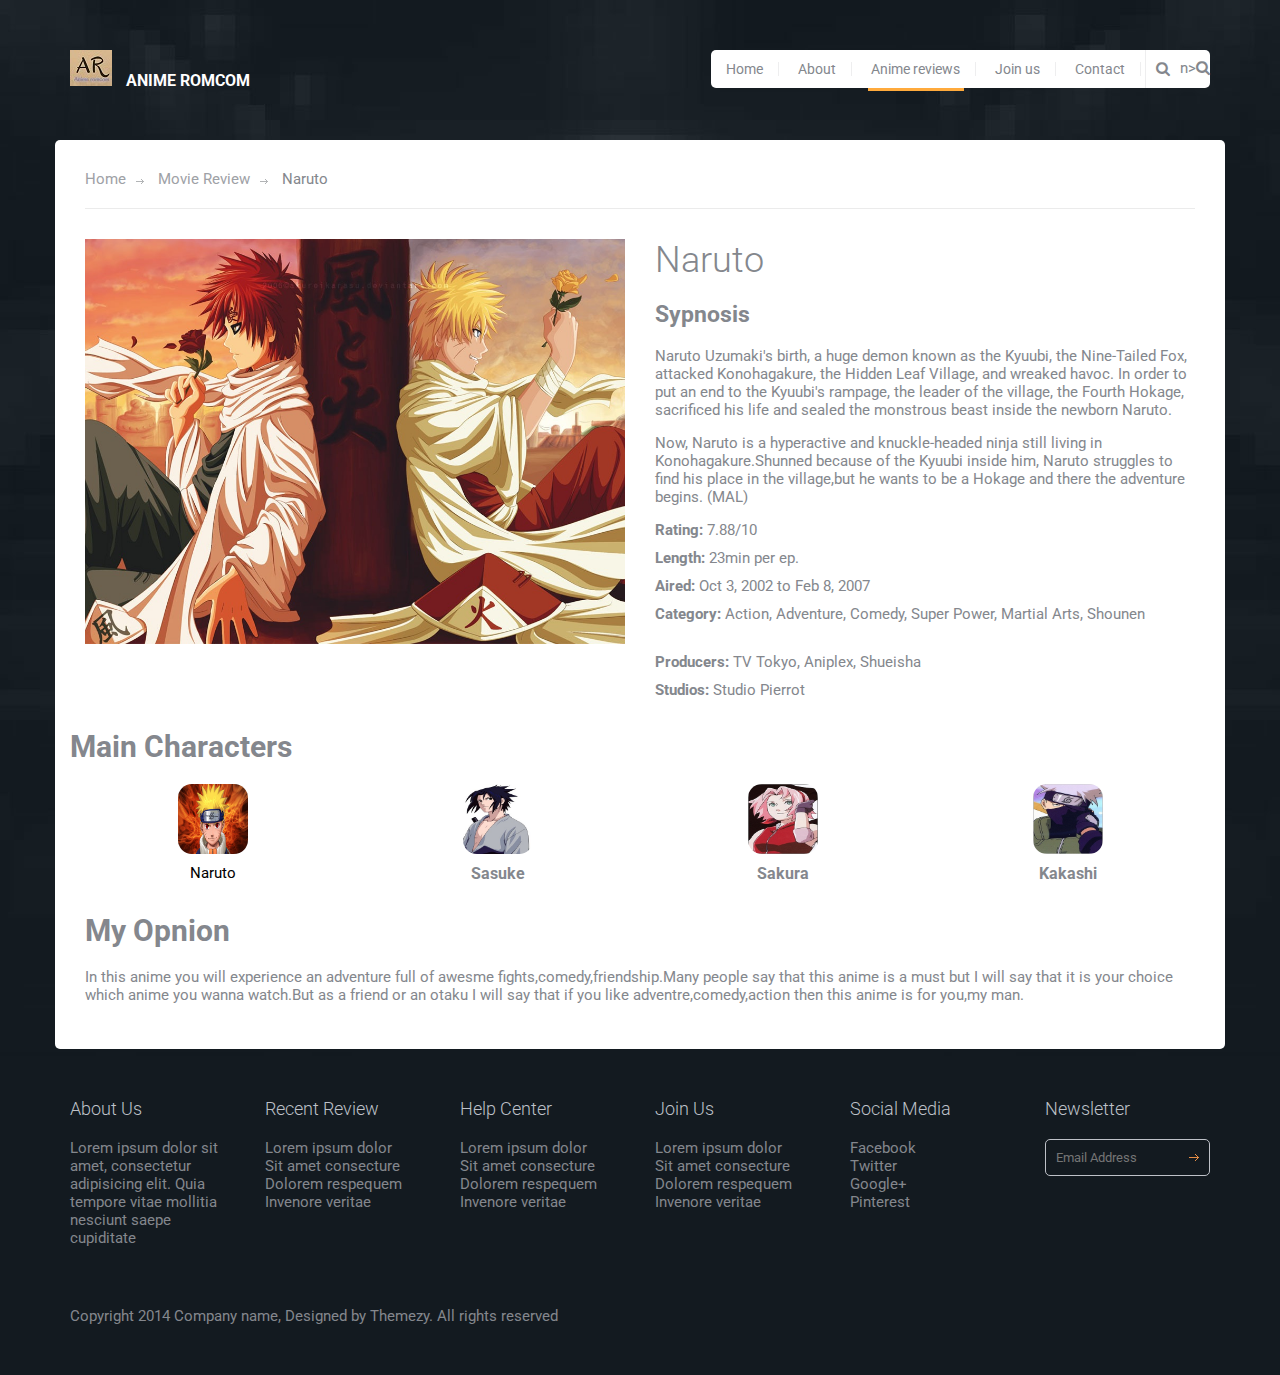
<file: single.html>
<!DOCTYPE html>
<html lang="en">
	<head>
		<meta charset="UTF-8">
		<meta http-equiv="X-UA-Compatible" content="IE=edge">
		<meta name="viewport" content="width=device-width, initial-scale=1.0,maximum-scale=1">
		
		<title>Anime Review | Single</title>

		<!-- Loading third party fonts -->
		<link href="http://fonts.googleapis.com/css?family=Roboto:300,400,700|" rel="stylesheet" type="text/css">
		<link href="fonts/font-awesome.min.css" rel="stylesheet" type="text/css">

		<!-- Loading main css file -->
		<link rel="stylesheet" href="style.css">
		
		<!--[if lt IE 9]>
		<script src="js/ie-support/html5.js"></script>
		<script src="js/ie-support/respond.js"></script>
		<![endif]-->

	</head>


	<body>
		

		<div id="site-content">
			<header class="site-header">
				<div class="container">
					<a href="index.html" id="branding">
						<img src="images/logo.png" alt="" class="logo">
						<div class="logo-copy">
							<h1 class="site-title">Anime Romcom</h1>
							<small class="site-description"></small>
						</div>
					</a> <!-- #branding -->

					<div class="main-navigation">
						<button type="button" class="menu-toggle"><i class="fa fa-bars"></i></button>
						<ul class="menu">
							<li class="menu-item"><a href="index.html">Home</a></li>
							<li class="menu-item"><a href="about.html">About</a></li>
							<li class="menu-item current-menu-item"><a href="review.html">Anime reviews</a></li>
							<li class="menu-item"><a href="joinus.html">Join us</a></li>
							<li class="menu-item"><a href="contact.html">Contact</a></li>
						</ul> <!-- .menu -->

						<form action="#" class="search-form">
							<input type="text" placeholder="Search...">
							<button><i class="fa fa-search"></i></button>
						</form>n><i class="fa fa-search"></i></button>
						</form>
					</div> <!-- .main-navigation -->

					<div class="mobile-navigation"></div>
				</div>
			</header>
			<main class="main-content">
				<div class="container">
					<div class="page">
						<div class="breadcrumbs">
							<a href="index.html">Home</a>
							<a href="review.html">Movie Review</a>
							<span>Naruto</span>
						</div>

						<div class="content">
							<div class="row">
								<div class="col-md-6">
									<figure class="movie-poster"><img src="dummy/single-image.jpg" alt="#"></figure>
								</div>
								<div class="col-md-6">
									<h2 class="movie-title">Naruto</h2>
									<div class="movie-summary">
                                        <h2>Sypnosis</h2>
										<p> Naruto Uzumaki's birth, a huge demon known as the Kyuubi, the Nine-Tailed Fox, attacked Konohagakure, the Hidden Leaf Village, and wreaked havoc. In order to put an end to the Kyuubi's rampage, the leader of the village, the Fourth Hokage, sacrificed his life and sealed the monstrous beast inside the newborn Naruto.
                                        </p>

										<p>Now, Naruto is a hyperactive and knuckle-headed ninja still living in Konohagakure.Shunned because of the Kyuubi inside him, Naruto struggles to find his place in the village,but he wants to be a Hokage and there the adventure begins.    (MAL)</p>
									</div>
									<ul class="movie-meta">
										<li><strong>Rating:</strong> 7.88/10</li>
										<li><strong>Length:</strong> 23min per ep.</li>
										<li><strong>Aired:</strong> Oct 3, 2002 to Feb 8, 2007</li>
										<li><strong>Category:</strong> Action, Adventure, Comedy, Super Power, Martial Arts, Shounen</li>
									</ul>

									<ul class="starring">
										<li><strong>Producers:</strong>  TV Tokyo, Aniplex, Shueisha</li>
										<li><strong>Studios:</strong> Studio Pierrot</li>
                                    </ul>		
					</div>
							 <!-- .row -->
							<div class="entry-content">
                                 <h1>Main Characters</h1>
                         <div class="col-md-3">
								<div class="team">
									<figure class="team-image"><a href=""><img src="naruto/naruto.jpg"></a></figure>
                                    <a href="">Naruto</a>
                                 
                                    <small class="team-title"></small>
									
                                    </a>
                                   
                                    
                            
								</div>
							</div>
							<div class="col-md-3">
								<div class="team">
									<figure class="team-image"><img src="naruto/sasuke.jpg" alt=""></figure>
									<h2 class="team-name">Sasuke</h2>
									<small class="team-title"></small>
									
								</div>
							</div>
							<div class="col-md-3">
								<div class="team">
									<figure class="team-image"><img src="naruto/sakura.jpg" alt=""></figure>
									<h2 class="team-name">Sakura</h2>
									<small class="team-title"></small>
									
								</div>
							</div>
							<div class="col-md-3">
								<div class="team">
									<figure class="team-image"><img src="naruto/kakashi.jpg" alt=""></figure>
									<h2 class="team-name">Kakashi</h2>
									<small class="team-title"></small>
									
								</div>
							</div>
                                </div>
                                        </div>
                                <div>
                                <h1>My Opnion</h1>
                               
								<p>In this anime you will experience an adventure full of awesme fights,comedy,friendship.Many people say that this anime is a must but I will say that it is your choice which anime you wanna watch.But as a friend or an otaku I will say that if you like adventre,comedy,action then this anime is for you,my man.
							</div>
						
					
				<!-- .container -->
			</main>
			<footer class="site-footer">
				<div class="container">
					<div class="row">
						<div class="col-md-2">
							<div class="widget">
								<h3 class="widget-title">About Us</h3>
								<p>Lorem ipsum dolor sit amet, consectetur adipisicing elit. Quia tempore vitae mollitia nesciunt saepe cupiditate</p>
							</div>
						</div>
						<div class="col-md-2">
							<div class="widget">
								<h3 class="widget-title">Recent Review</h3>
								<ul class="no-bullet">
									<li>Lorem ipsum dolor</li>
									<li>Sit amet consecture</li>
									<li>Dolorem respequem</li>
									<li>Invenore veritae</li>
								</ul>
							</div>
						</div>
						<div class="col-md-2">
							<div class="widget">
								<h3 class="widget-title">Help Center</h3>
								<ul class="no-bullet">
									<li>Lorem ipsum dolor</li>
									<li>Sit amet consecture</li>
									<li>Dolorem respequem</li>
									<li>Invenore veritae</li>
								</ul>
							</div>
						</div>
						<div class="col-md-2">
							<div class="widget">
								<h3 class="widget-title">Join Us</h3>
								<ul class="no-bullet">
									<li>Lorem ipsum dolor</li>
									<li>Sit amet consecture</li>
									<li>Dolorem respequem</li>
									<li>Invenore veritae</li>
								</ul>
							</div>
						</div>
						<div class="col-md-2">
							<div class="widget">
								<h3 class="widget-title">Social Media</h3>
								<ul class="no-bullet">
									<li>Facebook</li>
									<li>Twitter</li>
									<li>Google+</li>
									<li>Pinterest</li>
								</ul>
							</div>
						</div>
						<div class="col-md-2">
							<div class="widget">
								<h3 class="widget-title">Newsletter</h3>
								<form action="#" class="subscribe-form">
									<input type="text" placeholder="Email Address">
								</form>
							</div>
						</div>
					</div> <!-- .row -->

					<div class="colophon">Copyright 2014 Company name, Designed by Themezy. All rights reserved</div>
				</div> <!-- .container -->

			</footer>
		</div>
		<!-- Default snippet for navigation -->
		


		<script src="js/jquery-1.11.1.min.js"></script>
		<script src="js/plugins.js"></script>
		<script src="js/app.js"></script>
		
	</body>

</html>
</file>
<file: style.css>
article,
aside,
details,
figcaption,
figure,
footer,
header,
hgroup,
nav,
section,
summary {
  display: block; }

audio,
canvas,
video {
  display: inline-block; }

audio:not([controls]) {
  display: none;
  height: 0; }

[hidden], template {
  display: none; }

html {
  background: #fff;
  color: #000;
  -webkit-text-size-adjust: 100%;
  -ms-text-size-adjust: 100%; }

html,
button,
input,
select,
textarea {
  font-family: sans-serif; }

body {
  margin: 0; }

a {
  background: transparent; }
  a:focus {
    outline: thin dotted; }
  a:hover, a:active {
    outline: 0; }

h1 {
  font-size: 2em;
  margin: 0.67em 0; }

h2 {
  font-size: 1.5em;
  margin: 0.83em 0; }

h3 {
  font-size: 1.17em;
  margin: 1em 0; }

h4 {
  font-size: 1em;
  margin: 1.33em 0; }

h5 {
  font-size: 0.83em;
  margin: 1.67em 0; }

h6 {
  font-size: 0.75em;
  margin: 2.33em 0; }

abbr[title] {
  border-bottom: 1px dotted; }

b,
strong {
  font-weight: bold; }

dfn {
  font-style: italic; }

mark {
  background: #ff0;
  color: #000; }

code,
kbd,
pre,
samp {
  font-family: monospace, serif;
  font-size: 1em; }

pre {
  white-space: pre;
  white-space: pre-wrap;
  word-wrap: break-word; }

q {
  quotes: "\201C" "\201D" "\2018" "\2019"; }

q:before,
q:after {
  content: '';
  content: none; }

small {
  font-size: 80%; }

sub,
sup {
  font-size: 75%;
  line-height: 0;
  position: relative;
  vertical-align: baseline; }

sup {
  top: -0.5em; }

sub {
  bottom: -0.25em; }

img {
  border: 0; }

svg:not(:root) {
  overflow: hidden; }

figure {
  margin: 0; }

fieldset {
  border: 1px solid #c0c0c0;
  margin: 0 2px;
  padding: 0.35em 0.625em 0.75em; }

legend {
  border: 0;
  padding: 0;
  white-space: normal; }

button,
input,
select,
textarea {
  font-family: inherit;
  font-size: 100%;
  margin: 0;
  vertical-align: baseline; }

button,
input {
  line-height: normal; }

button,
select {
  text-transform: none; }

button,
html input[type="button"],
input[type="reset"],
input[type="submit"] {
  -webkit-appearance: button;
  cursor: pointer; }

button[disabled],
input[disabled] {
  cursor: default; }

input[type="checkbox"],
input[type="radio"] {
  -moz-box-sizing: border-box;
       box-sizing: border-box;
  padding: 0; }

input[type="search"] {
  -webkit-appearance: textfield;
  -moz-box-sizing: content-box;
  box-sizing: content-box; }

input[type="search"]::-webkit-search-cancel-button,
input[type="search"]::-webkit-search-decoration {
  -webkit-appearance: none; }

button::-moz-focus-inner, input::-moz-focus-inner {
  border: 0;
  padding: 0; }

textarea {
  overflow: auto;
  vertical-align: top; }

table {
  border-collapse: collapse;
  border-spacing: 0; }

*, *:before, *:after {
  -moz-box-sizing: border-box;
       box-sizing: border-box; }

/*
 * Global Styles
 */
body {
  background-color: #131a20;
  background-image: url(dummy/background.jpg);
  background-position: top center;
  background-repeat: no-repeat;
  color: #84878d;
  font-family: "Roboto", "Open Sans", sans-serif;
  font-size: 15px;
  font-weight: 400;
  line-height: normal; }

h1, h2, h3, h4, h5, h6 {
  font-weight: 700;
  margin: 0 0 20px; }

hr {
  border: none;
  border-bottom: 1px solid #777; }

ul, ol {
  margin: 0;
  padding-left: 0; }

a {
  text-decoration: none;
  color: black; }

address {
  font-style: normal; }

p {
  margin-top: 0; }

form input, form textarea, form select {
  outline: none;
  border: 1px solid #ccc;
  padding: 10px;
  border-radius: 5px;
  outline: none; }
form select {
  -webkit-appearance: none;
  -moz-appearance: none;
  appearance: none; }
form textarea {
  resize: vertical; }

/*
 * Reusable Components Style
 */
.button, form input[type="submit"], form button, form input[type="reset"], .contact-form input[type="submit"] {
  border: none;
  background: #ffaa3c;
  padding: 10px;
  border-radius: 3px;
  color: #92601e;
  box-shadow: 0 1px 1px rgba(0, 0, 0, 0.3);
  -webkit-transition: .3s ease;
          transition: .3s ease; }
  .button:hover, form input[type="submit"]:hover, form button:hover, form input[type="reset"]:hover, .contact-form input[type="submit"]:hover, .button:focus, form input[type="submit"]:focus, form button:focus, form input[type="reset"]:focus, .contact-form input[type="submit"]:focus {
    background-color: #ffc06f; }

.slider {
  position: relative;
  margin-bottom: 30px; }
  .slider .slides {
    list-style: none;
    *zoom: 1; }
    .slider .slides:after {
      content: " ";
      clear: both;
      display: block;
      overflow: hidden;
      height: 0; }
  .slider li {
    border-radius: 5px;
    overflow: hidden; }
  .slider img {
    max-width: 100%;
    width: 100%;
    height: auto;
    display: block; }
  .slider .flex-direction-nav {
    list-style: none;
    z-index: 2;
    position: absolute;
    top: 45%;
    width: 100%; }
    .slider .flex-direction-nav a {
      width: 45px;
      height: 45px;
      border-radius: 50%;
      background: white;
      text-align: center;
      line-height: 2.5;
      font-size: 18px;
      font-size: 1.2em;
      display: block;
      position: absolute;
      -webkit-transition: .3s ease;
              transition: .3s ease; }
      .slider .flex-direction-nav a:hover {
        background-color: #ffaa3c;
        color: white; }
    .slider .flex-direction-nav .flex-prev {
      left: 30px; }
    .slider .flex-direction-nav .flex-next {
      right: 30px; }

.latest-movie {
  margin-bottom: 30px;
  border-radius: 5px;
  overflow: hidden; }
  .latest-movie img {
    max-width: 100%;
    width: 100%;
    display: block;
    height: auto; }


.team {
  text-align: center;
  margin: 0 0 30px; }
  .team .team-image {
    width: 70px;
    height: 70px;
    border-radius: 20%;
    overflow: hidden;
    margin: 0 auto 10px; }
    .team .team-image img {
      display: block;
      max-width: 100%;
      width: 100%; }
  .team .team-name {
    text-decoration-color: black;
    font-size: 16px;
    font-size: 1.0666666667em;
    margin: 0; }
  .team .team-title {
    font-size: 12px;
    font-size: 0.8em; }

.social-links {
  margin: 20px 0; }
  .social-links a {
    color: white;
    display: inline-block;
    width: 30px;
    height: 30px;
    text-align: center;
    border-radius: 50%;
    line-height: 1.9;
    -webkit-transition: .3s ease;
            transition: .3s ease; }
  .social-links .facebook {
    background-color: #204385; }
    .social-links .facebook:hover {
      background-color: #2a58ae; }
  .social-links .twitter {
    background-color: #2aa9e0; }
    .social-links .twitter:hover {
      background-color: #57bbe6; }
  .social-links .google-plus {
    background-color: #d3492c; }
    .social-links .google-plus:hover {
      background-color: #dc6d56; }
   .youtube {
   background: #bb0000;
   color: white;
}

.breadcrumbs {
  padding-bottom: 20px;
  margin-bottom: 30px;
  border-bottom: 1px solid #ebebeb; }
  .breadcrumbs a {
    font-weight: 400;
    color: #9ea1a6; }
    .breadcrumbs a:after {
      content: " ";
      width: 8px;
      height: 5px;
      display: inline-block;
      margin-left: 10px;
      margin-right: 10px;
      background: url(images/arrow-gray.png) no-repeat; }
    .breadcrumbs a:hover {
      color: #ffaa3c; }
  .breadcrumbs span {
    color: #84878d; }

ul.arrow {
  list-style: none; }
  ul.arrow li {
    padding-left: 20px;
    background: url(images/arrow.png) no-repeat 0 center;
    margin-bottom: 5px; }
    ul.arrow li a {
      color: #84878d;
      -webkit-transition: .3s ease;
              transition: .3s ease; }
      ul.arrow li a:hover {
        color: #ffaa3c; }

/* Star rating style */
.star-rating {
  display: inline-block;
  overflow: hidden;
  position: relative;
  top: 2px;
  height: 1em;
  line-height: 1.1;
  font-size: 15px;
  font-size: 1em;
  width: 4.7em;
  font-family: "FontAwesome"; }

.star-rating:before {
  content: "\f005\f005\f005\f005\f005";
  float: left;
  top: 0;
  left: 0;
  position: absolute; }

.star-rating span {
  overflow: hidden;
  float: left;
  top: 0;
  left: 0;
  position: absolute;
  padding-top: 1.5em; }

.star-rating span:before {
  content: "\f005\f005\f005\f005\f005";
  top: 0;
  position: absolute;
  left: 0;
  color: #ffaa3c; }

.feature {
  margin-bottom: 30px; }
  .feature .feature-title {
    color: #ffaa3c;
    font-size: 30px;
    font-size: 2em;
    margin: 0; }
  .feature .feature-subtitle {
    font-size: 24px;
    font-size: 1.6em;
    margin: 0 0 30px;
    font-weight: 300;
    display: block; }
  .feature p {
    margin-bottom: 30px; }

.map {
  clear: both;
  height: 490px;
  margin-bottom: 30px; }

.contact-detail {
  list-style: none;
  margin-bottom: 30px; }
  .contact-detail li {
    padding-left: 30px;
    position: relative;
    margin-bottom: 10px; }
    .contact-detail li img {
      position: absolute;
      left: 0;
      top: 5px; }

.contact-form {
  margin-bottom: 30px;
  *zoom: 1; }
  .contact-form:after {
    content: " ";
    clear: both;
    display: block;
    overflow: hidden;
    height: 0; }
  .contact-form input:not([type="submit"]), .contact-form textarea {
    margin-bottom: 10px;
    border: 1px solid #ccc;
    padding: 10px 10px 10px 40px;
    display: block;
    width: 100%;
    border-radius: 3px;
    box-shadow: inset 0 1px 1px rgba(0, 0, 0, 0.1);
    background-repeat: no-repeat;
    background-position: 10px 15px;
    -webkit-transition: .3s ease;
            transition: .3s ease;
    outline: none; }
    .contact-form input:not([type="submit"]):focus, .contact-form input:not([type="submit"]):hover, .contact-form textarea:focus, .contact-form textarea:hover {
      border-color: #ffaa3c; }
  .contact-form textarea {
    min-height: 100px; }
  .contact-form .name {
    background-image: url("images/icon-contact-user.png"); }
    @media all and (-webkit-min-device-pixel-ratio: 1.5), all and (-o-min-device-pixel-ratio: 3 / 2), all and (min--moz-device-pixel-ratio: 1.5), all and (min-device-pixel-ratio: 1.5) {
      .contact-form .name {
        background-image: url("images/icon-contact-user@2x.png");
        background-size: 12px 14px; } }
  .contact-form .email {
    background-image: url("images/icon-contact-envelope.png"); }
    @media all and (-webkit-min-device-pixel-ratio: 1.5), all and (-o-min-device-pixel-ratio: 3 / 2), all and (min--moz-device-pixel-ratio: 1.5), all and (min-device-pixel-ratio: 1.5) {
      .contact-form .email {
        background-image: url("images/icon-contact-envelope@2x.png");
        background-size: 14px 11px; } }
  .contact-form .website {
    background-image: url("images/icon-contact-globe.png"); }
    @media all and (-webkit-min-device-pixel-ratio: 1.5), all and (-o-min-device-pixel-ratio: 3 / 2), all and (min--moz-device-pixel-ratio: 1.5), all and (min-device-pixel-ratio: 1.5) {
      .contact-form .website {
        background-image: url("images/icon-contact-globe@2x.png");
        background-size: 14px 14px; } }
  .contact-form .message {
    background-image: url("images/icon-contact-pencil.png"); }
    @media all and (-webkit-min-device-pixel-ratio: 1.5), all and (-o-min-device-pixel-ratio: 3 / 2), all and (min--moz-device-pixel-ratio: 1.5), all and (min-device-pixel-ratio: 1.5) {
      .contact-form .message {
        background-image: url("images/icon-contact-pencil@2x.png");
        background-size: 14px 14px; } }
  .contact-form input[type="submit"] {
    float: right; }

.container {
  margin-right: auto;
  margin-left: auto;
  padding-left: 15px;
  padding-right: 15px;
  *zoom: 1; }
  .container:after {
    content: " ";
    clear: both;
    display: block;
    overflow: hidden;
    height: 0; }
  @media (min-width: 768px) {
    .container {
      width: 750px; } }
  @media (min-width: 992px) {
    .container {
      width: 970px; } }
  @media (min-width: 1200px) {
    .container {
      width: 1170px; } }

.container-fluid {
  margin-right: auto;
  margin-left: auto;
  padding-left: 15px;
  padding-right: 15px;
  *zoom: 1; }
  .container-fluid:after {
    content: " ";
    clear: both;
    display: block;
    overflow: hidden;
    height: 0; }

.row {
  margin-left: -15px;
  margin-right: -15px;
  *zoom: 1; }
  .row:after {
    content: " ";
    clear: both;
    display: block;
    overflow: hidden;
    height: 0; }

.col-xs-1, .col-sm-1, .col-md-1, .col-lg-1, .col-xs-2, .col-sm-2, .col-md-2, .col-lg-2, .col-xs-3, .col-sm-3, .col-md-3, .col-lg-3, .col-xs-4, .col-sm-4, .col-md-4, .col-lg-4, .col-xs-5, .col-sm-5, .col-md-5, .col-lg-5, .col-xs-6, .col-sm-6, .col-md-6, .col-lg-6, .col-xs-7, .col-sm-7, .col-md-7, .col-lg-7, .col-xs-8, .col-sm-8, .col-md-8, .col-lg-8, .col-xs-9, .col-sm-9, .col-md-9, .col-lg-9, .col-xs-10, .col-sm-10, .col-md-10, .col-lg-10, .col-xs-11, .col-sm-11, .col-md-11, .col-lg-11, .col-xs-12, .col-sm-12, .col-md-12, .col-lg-12 {
  position: relative;
  min-height: 1px;
  padding-left: 15px;
  padding-right: 15px; }

.col-xs-1, .col-xs-2, .col-xs-3, .col-xs-4, .col-xs-5, .col-xs-6, .col-xs-7, .col-xs-8, .col-xs-9, .col-xs-10, .col-xs-11, .col-xs-12 {
  float: left; }

.col-xs-1 {
  width: 8.3333333333%; }

.col-xs-2 {
  width: 16.6666666667%; }

.col-xs-3 {
  width: 25%; }

.col-xs-4 {
  width: 33.3333333333%; }

.col-xs-5 {
  width: 41.6666666667%; }

.col-xs-6 {
  width: 50%; }

.col-xs-7 {
  width: 58.3333333333%; }

.col-xs-8 {
  width: 66.6666666667%; }

.col-xs-9 {
  width: 75%; }

.col-xs-10 {
  width: 83.3333333333%; }

.col-xs-11 {
  width: 91.6666666667%; }

.col-xs-12 {
  width: 100%; }

.col-xs-pull-0 {
  right: auto; }

.col-xs-pull-1 {
  right: 8.3333333333%; }

.col-xs-pull-2 {
  right: 16.6666666667%; }

.col-xs-pull-3 {
  right: 25%; }

.col-xs-pull-4 {
  right: 33.3333333333%; }

.col-xs-pull-5 {
  right: 41.6666666667%; }

.col-xs-pull-6 {
  right: 50%; }

.col-xs-pull-7 {
  right: 58.3333333333%; }

.col-xs-pull-8 {
  right: 66.6666666667%; }

.col-xs-pull-9 {
  right: 75%; }

.col-xs-pull-10 {
  right: 83.3333333333%; }

.col-xs-pull-11 {
  right: 91.6666666667%; }

.col-xs-pull-12 {
  right: 100%; }

.col-xs-push-0 {
  left: auto; }

.col-xs-push-1 {
  left: 8.3333333333%; }

.col-xs-push-2 {
  left: 16.6666666667%; }

.col-xs-push-3 {
  left: 25%; }

.col-xs-push-4 {
  left: 33.3333333333%; }

.col-xs-push-5 {
  left: 41.6666666667%; }

.col-xs-push-6 {
  left: 50%; }

.col-xs-push-7 {
  left: 58.3333333333%; }

.col-xs-push-8 {
  left: 66.6666666667%; }

.col-xs-push-9 {
  left: 75%; }

.col-xs-push-10 {
  left: 83.3333333333%; }

.col-xs-push-11 {
  left: 91.6666666667%; }

.col-xs-push-12 {
  left: 100%; }

.col-xs-offset-0 {
  margin-left: 0%; }

.col-xs-offset-1 {
  margin-left: 8.3333333333%; }

.col-xs-offset-2 {
  margin-left: 16.6666666667%; }

.col-xs-offset-3 {
  margin-left: 25%; }

.col-xs-offset-4 {
  margin-left: 33.3333333333%; }

.col-xs-offset-5 {
  margin-left: 41.6666666667%; }

.col-xs-offset-6 {
  margin-left: 50%; }

.col-xs-offset-7 {
  margin-left: 58.3333333333%; }

.col-xs-offset-8 {
  margin-left: 66.6666666667%; }

.col-xs-offset-9 {
  margin-left: 75%; }

.col-xs-offset-10 {
  margin-left: 83.3333333333%; }

.col-xs-offset-11 {
  margin-left: 91.6666666667%; }

.col-xs-offset-12 {
  margin-left: 100%; }

@media (min-width: 768px) {
  .col-sm-1, .col-sm-2, .col-sm-3, .col-sm-4, .col-sm-5, .col-sm-6, .col-sm-7, .col-sm-8, .col-sm-9, .col-sm-10, .col-sm-11, .col-sm-12 {
    float: left; }

  .col-sm-1 {
    width: 8.3333333333%; }

  .col-sm-2 {
    width: 16.6666666667%; }

  .col-sm-3 {
    width: 25%; }

  .col-sm-4 {
    width: 33.3333333333%; }

  .col-sm-5 {
    width: 41.6666666667%; }

  .col-sm-6 {
    width: 50%; }

  .col-sm-7 {
    width: 58.3333333333%; }

  .col-sm-8 {
    width: 66.6666666667%; }

  .col-sm-9 {
    width: 75%; }

  .col-sm-10 {
    width: 83.3333333333%; }

  .col-sm-11 {
    width: 91.6666666667%; }

  .col-sm-12 {
    width: 100%; }

  .col-sm-pull-0 {
    right: auto; }

  .col-sm-pull-1 {
    right: 8.3333333333%; }

  .col-sm-pull-2 {
    right: 16.6666666667%; }

  .col-sm-pull-3 {
    right: 25%; }

  .col-sm-pull-4 {
    right: 33.3333333333%; }

  .col-sm-pull-5 {
    right: 41.6666666667%; }

  .col-sm-pull-6 {
    right: 50%; }

  .col-sm-pull-7 {
    right: 58.3333333333%; }

  .col-sm-pull-8 {
    right: 66.6666666667%; }

  .col-sm-pull-9 {
    right: 75%; }

  .col-sm-pull-10 {
    right: 83.3333333333%; }

  .col-sm-pull-11 {
    right: 91.6666666667%; }

  .col-sm-pull-12 {
    right: 100%; }

  .col-sm-push-0 {
    left: auto; }

  .col-sm-push-1 {
    left: 8.3333333333%; }

  .col-sm-push-2 {
    left: 16.6666666667%; }

  .col-sm-push-3 {
    left: 25%; }

  .col-sm-push-4 {
    left: 33.3333333333%; }

  .col-sm-push-5 {
    left: 41.6666666667%; }

  .col-sm-push-6 {
    left: 50%; }

  .col-sm-push-7 {
    left: 58.3333333333%; }

  .col-sm-push-8 {
    left: 66.6666666667%; }

  .col-sm-push-9 {
    left: 75%; }

  .col-sm-push-10 {
    left: 83.3333333333%; }

  .col-sm-push-11 {
    left: 91.6666666667%; }

  .col-sm-push-12 {
    left: 100%; }

  .col-sm-offset-0 {
    margin-left: 0%; }

  .col-sm-offset-1 {
    margin-left: 8.3333333333%; }

  .col-sm-offset-2 {
    margin-left: 16.6666666667%; }

  .col-sm-offset-3 {
    margin-left: 25%; }

  .col-sm-offset-4 {
    margin-left: 33.3333333333%; }

  .col-sm-offset-5 {
    margin-left: 41.6666666667%; }

  .col-sm-offset-6 {
    margin-left: 50%; }

  .col-sm-offset-7 {
    margin-left: 58.3333333333%; }

  .col-sm-offset-8 {
    margin-left: 66.6666666667%; }

  .col-sm-offset-9 {
    margin-left: 75%; }

  .col-sm-offset-10 {
    margin-left: 83.3333333333%; }

  .col-sm-offset-11 {
    margin-left: 91.6666666667%; }

  .col-sm-offset-12 {
    margin-left: 100%; } }
@media (min-width: 992px) {
  .col-md-1, .col-md-2, .col-md-3, .col-md-4, .col-md-5, .col-md-6, .col-md-7, .col-md-8, .col-md-9, .col-md-10, .col-md-11, .col-md-12 {
    float: left; }

  .col-md-1 {
    width: 8.3333333333%; }

  .col-md-2 {
    width: 16.6666666667%; }

  .col-md-3 {
    width: 25%; }

  .col-md-4 {
    width: 33.3333333333%; }

  .col-md-5 {
    width: 41.6666666667%; }

  .col-md-6 {
    width: 50%; }

  .col-md-7 {
    width: 58.3333333333%; }

  .col-md-8 {
    width: 66.6666666667%; }

  .col-md-9 {
    width: 75%; }

  .col-md-10 {
    width: 83.3333333333%; }

  .col-md-11 {
    width: 91.6666666667%; }

  .col-md-12 {
    width: 100%; }

  .col-md-pull-0 {
    right: auto; }

  .col-md-pull-1 {
    right: 8.3333333333%; }

  .col-md-pull-2 {
    right: 16.6666666667%; }

  .col-md-pull-3 {
    right: 25%; }

  .col-md-pull-4 {
    right: 33.3333333333%; }

  .col-md-pull-5 {
    right: 41.6666666667%; }

  .col-md-pull-6 {
    right: 50%; }

  .col-md-pull-7 {
    right: 58.3333333333%; }

  .col-md-pull-8 {
    right: 66.6666666667%; }

  .col-md-pull-9 {
    right: 75%; }

  .col-md-pull-10 {
    right: 83.3333333333%; }

  .col-md-pull-11 {
    right: 91.6666666667%; }

  .col-md-pull-12 {
    right: 100%; }

  .col-md-push-0 {
    left: auto; }

  .col-md-push-1 {
    left: 8.3333333333%; }

  .col-md-push-2 {
    left: 16.6666666667%; }

  .col-md-push-3 {
    left: 25%; }

  .col-md-push-4 {
    left: 33.3333333333%; }

  .col-md-push-5 {
    left: 41.6666666667%; }

  .col-md-push-6 {
    left: 50%; }

  .col-md-push-7 {
    left: 58.3333333333%; }

  .col-md-push-8 {
    left: 66.6666666667%; }

  .col-md-push-9 {
    left: 75%; }

  .col-md-push-10 {
    left: 83.3333333333%; }

  .col-md-push-11 {
    left: 91.6666666667%; }

  .col-md-push-12 {
    left: 100%; }

  .col-md-offset-0 {
    margin-left: 0%; }

  .col-md-offset-1 {
    margin-left: 8.3333333333%; }

  .col-md-offset-2 {
    margin-left: 16.6666666667%; }

  .col-md-offset-3 {
    margin-left: 25%; }

  .col-md-offset-4 {
    margin-left: 33.3333333333%; }

  .col-md-offset-5 {
    margin-left: 41.6666666667%; }

  .col-md-offset-6 {
    margin-left: 50%; }

  .col-md-offset-7 {
    margin-left: 58.3333333333%; }

  .col-md-offset-8 {
    margin-left: 66.6666666667%; }

  .col-md-offset-9 {
    margin-left: 75%; }

  .col-md-offset-10 {
    margin-left: 83.3333333333%; }

  .col-md-offset-11 {
    margin-left: 91.6666666667%; }

  .col-md-offset-12 {
    margin-left: 100%; } }
@media (min-width: 1200px) {
  .col-lg-1, .col-lg-2, .col-lg-3, .col-lg-4, .col-lg-5, .col-lg-6, .col-lg-7, .col-lg-8, .col-lg-9, .col-lg-10, .col-lg-11, .col-lg-12 {
    float: left; }

  .col-lg-1 {
    width: 8.3333333333%; }

  .col-lg-2 {
    width: 16.6666666667%; }

  .col-lg-3 {
    width: 25%; }

  .col-lg-4 {
    width: 33.3333333333%; }

  .col-lg-5 {
    width: 41.6666666667%; }

  .col-lg-6 {
    width: 50%; }

  .col-lg-7 {
    width: 58.3333333333%; }

  .col-lg-8 {
    width: 66.6666666667%; }

  .col-lg-9 {
    width: 75%; }

  .col-lg-10 {
    width: 83.3333333333%; }

  .col-lg-11 {
    width: 91.6666666667%; }

  .col-lg-12 {
    width: 100%; }

  .col-lg-pull-0 {
    right: auto; }

  .col-lg-pull-1 {
    right: 8.3333333333%; }

  .col-lg-pull-2 {
    right: 16.6666666667%; }

  .col-lg-pull-3 {
    right: 25%; }

  .col-lg-pull-4 {
    right: 33.3333333333%; }

  .col-lg-pull-5 {
    right: 41.6666666667%; }

  .col-lg-pull-6 {
    right: 50%; }

  .col-lg-pull-7 {
    right: 58.3333333333%; }

  .col-lg-pull-8 {
    right: 66.6666666667%; }

  .col-lg-pull-9 {
    right: 75%; }

  .col-lg-pull-10 {
    right: 83.3333333333%; }

  .col-lg-pull-11 {
    right: 91.6666666667%; }

  .col-lg-pull-12 {
    right: 100%; }

  .col-lg-push-0 {
    left: auto; }

  .col-lg-push-1 {
    left: 8.3333333333%; }

  .col-lg-push-2 {
    left: 16.6666666667%; }

  .col-lg-push-3 {
    left: 25%; }

  .col-lg-push-4 {
    left: 33.3333333333%; }

  .col-lg-push-5 {
    left: 41.6666666667%; }

  .col-lg-push-6 {
    left: 50%; }

  .col-lg-push-7 {
    left: 58.3333333333%; }

  .col-lg-push-8 {
    left: 66.6666666667%; }

  .col-lg-push-9 {
    left: 75%; }

  .col-lg-push-10 {
    left: 83.3333333333%; }

  .col-lg-push-11 {
    left: 91.6666666667%; }

  .col-lg-push-12 {
    left: 100%; }

  .col-lg-offset-0 {
    margin-left: 0%; }

  .col-lg-offset-1 {
    margin-left: 8.3333333333%; }

  .col-lg-offset-2 {
    margin-left: 16.6666666667%; }

  .col-lg-offset-3 {
    margin-left: 25%; }

  .col-lg-offset-4 {
    margin-left: 33.3333333333%; }

  .col-lg-offset-5 {
    margin-left: 41.6666666667%; }

  .col-lg-offset-6 {
    margin-left: 50%; }

  .col-lg-offset-7 {
    margin-left: 58.3333333333%; }

  .col-lg-offset-8 {
    margin-left: 66.6666666667%; }

  .col-lg-offset-9 {
    margin-left: 75%; }

  .col-lg-offset-10 {
    margin-left: 83.3333333333%; }

  .col-lg-offset-11 {
    margin-left: 91.6666666667%; }

  .col-lg-offset-12 {
    margin-left: 100%; } }
@-ms-viewport {
  width: device-width; }
.visible-xs, .visible-sm, .visible-md, .visible-lg {
  display: none !important; }

.visible-xs-block,
.visible-xs-inline,
.visible-xs-inline-block,
.visible-sm-block,
.visible-sm-inline,
.visible-sm-inline-block,
.visible-md-block,
.visible-md-inline,
.visible-md-inline-block,
.visible-lg-block,
.visible-lg-inline,
.visible-lg-inline-block {
  display: none !important; }

@media (max-width: 767px) {
  .visible-xs {
    display: block !important; }

  table.visible-xs {
    display: table; }

  tr.visible-xs {
    display: table-row !important; }

  th.visible-xs,
  td.visible-xs {
    display: table-cell !important; } }
@media (max-width: 767px) {
  .visible-xs-block {
    display: block !important; } }

@media (max-width: 767px) {
  .visible-xs-inline {
    display: inline !important; } }

@media (max-width: 767px) {
  .visible-xs-inline-block {
    display: inline-block !important; } }

@media (min-width: 768px) and (max-width: 991px) {
  .visible-sm {
    display: block !important; }

  table.visible-sm {
    display: table; }

  tr.visible-sm {
    display: table-row !important; }

  th.visible-sm,
  td.visible-sm {
    display: table-cell !important; } }
@media (min-width: 768px) and (max-width: 991px) {
  .visible-sm-block {
    display: block !important; } }

@media (min-width: 768px) and (max-width: 991px) {
  .visible-sm-inline {
    display: inline !important; } }

@media (min-width: 768px) and (max-width: 991px) {
  .visible-sm-inline-block {
    display: inline-block !important; } }

@media (min-width: 992px) and (max-width: 1199px) {
  .visible-md {
    display: block !important; }

  table.visible-md {
    display: table; }

  tr.visible-md {
    display: table-row !important; }

  th.visible-md,
  td.visible-md {
    display: table-cell !important; } }
@media (min-width: 992px) and (max-width: 1199px) {
  .visible-md-block {
    display: block !important; } }

@media (min-width: 992px) and (max-width: 1199px) {
  .visible-md-inline {
    display: inline !important; } }

@media (min-width: 992px) and (max-width: 1199px) {
  .visible-md-inline-block {
    display: inline-block !important; } }

@media (min-width: 1200px) {
  .visible-lg {
    display: block !important; }

  table.visible-lg {
    display: table; }

  tr.visible-lg {
    display: table-row !important; }

  th.visible-lg,
  td.visible-lg {
    display: table-cell !important; } }
@media (min-width: 1200px) {
  .visible-lg-block {
    display: block !important; } }

@media (min-width: 1200px) {
  .visible-lg-inline {
    display: inline !important; } }

@media (min-width: 1200px) {
  .visible-lg-inline-block {
    display: inline-block !important; } }

@media (max-width: 767px) {
  .hidden-xs {
    display: none !important; } }
@media (min-width: 768px) and (max-width: 991px) {
  .hidden-sm {
    display: none !important; } }
@media (min-width: 992px) and (max-width: 1199px) {
  .hidden-md {
    display: none !important; } }
@media (min-width: 1200px) {
  .hidden-lg {
    display: none !important; } }
.visible-print {
  display: none !important; }

@media print {
  .visible-print {
    display: block !important; }

  table.visible-print {
    display: table; }

  tr.visible-print {
    display: table-row !important; }

  th.visible-print,
  td.visible-print {
    display: table-cell !important; } }
.visible-print-block {
  display: none !important; }
  @media print {
    .visible-print-block {
      display: block !important; } }

.visible-print-inline {
  display: none !important; }
  @media print {
    .visible-print-inline {
      display: inline !important; } }

.visible-print-inline-block {
  display: none !important; }
  @media print {
    .visible-print-inline-block {
      display: inline-block !important; } }

@media print {
  .hidden-print {
    display: none !important; } }
/*
 * Header Styles
 */
.site-header {
  padding: 50px 0;
  *zoom: 1; }
  .site-header:after {
    content: " ";
    clear: both;
    display: block;
    overflow: hidden;
    height: 0; }

#branding {
  float: left; }
  #branding .logo, #branding .logo-copy {
    display: inline-block; }
  #branding .logo {
    margin-right: 10px; }
  #branding .site-title {
    margin: 0;
    text-transform: uppercase;
    color: white;
    font-size: 16px;
    font-size: 1.0666666667em; }
    #branding .site-title a {
      color: white; }
  #branding .site-description {
    font-size: 13px;
    font-size: 0.8666666667em;
    color: #9198af; }

.main-navigation {
  float: right;
  background: white;
  border-radius: 5px; }
  .main-navigation .menu-toggle, .main-navigation .menu, .main-navigation .search-form {
    display: inline-block;
    vertical-align: middle; }
  .main-navigation .menu-toggle {
    color: #333;
    border: none;
    background: none;
    font-size: 18px;
    font-size: 1.2em;
    padding: 8px 15px;
    display: none;
    outline: none; }
    @media screen and (max-width: 990px) {
      .main-navigation .menu-toggle {
        display: inline-block; } }
    @media screen and (min-width: 991px) {
      .main-navigation .menu-toggle {
        display: none !important; } }
  .main-navigation .menu {
    list-style: none;
    margin: 0; }
    @media screen and (min-width: 991px) {
      .main-navigation .menu {
        display: inline-block !important; } }
    @media screen and (max-width: 990px) {
      .main-navigation .menu {
        display: none; } }
  .main-navigation .menu-item {
    display: inline-block;
    padding: 10px 0; }
    .main-navigation .menu-item a {
      padding: 0 15px;
      display: inline-block;
      color: #84878d;
      font-size: 14px;
      font-size: 0.9333333333em;
      font-weight: 400;
      line-height: 1;
      border-right: 1px solid #eeeeef; }
    .main-navigation .menu-item.current-menu-item, .main-navigation .menu-item:hover {
      position: relative; }
      .main-navigation .menu-item.current-menu-item:after, .main-navigation .menu-item:hover:after {
        content: " ";
        position: absolute;
        width: 80%;
        height: 3px;
        background-color: #ffaa3c;
        bottom: -3px;
        left: 0;
        right: 0;
        margin: 0 auto;
        display: block; }
  .main-navigation .search-form input {
    background-color: #f0f0f0;
    border: none;
    border-left: 1px solid #eeeeef;
    border-radius: 0;
    font-family: inherit;
    font-weight: 300;
    width: 0;
    visibility: hidden;
    opacity: 0;
    -webkit-transition: .3s ease;
            transition: .3s ease;
    padding: 10px 0; }
    .main-navigation .search-form input.active {
      width: 200px;
      visibility: visible;
      opacity: 1;
      padding: 10px; }
  .main-navigation .search-form button {
    background-color: transparent;
    border: none;
    border-left: 1px solid #eeeeef;
    border-radius: 0;
    border-top-right-radius: 5px;
    border-bottom-right-radius: 5px;
    margin-left: -5px;
    color: inherit;
    box-shadow: none;
    outline: none;
    -webkit-transition: .3s ease;
            transition: .3s ease; }
    .main-navigation .search-form button.active {
      background-color: #f0f0f0; }

.mobile-navigation {
  clear: both;
  padding-top: 20px;
  display: none; }
  @media screen and (min-width: 991px) {
    .mobile-navigation {
      display: none !important; } }
  .mobile-navigation .menu {
    padding: 10px 20px;
    background-color: white;
    border-radius: 3px;
    list-style: none; }
    .mobile-navigation .menu li {
      border-bottom: 1px solid #eeeeef; }
      .mobile-navigation .menu li:last-child {
        border-bottom: none; }
    .mobile-navigation .menu a {
      color: #84878d;
      padding: 10px;
      display: block; }
      .mobile-navigation .menu a:hover {
        color: #ffaa3c; }

.main-content .container {
  background: white;
  border-radius: 5px;
  padding: 30px; }

.section-title {
  font-size: 30px;
  font-size: 2em;
  font-weight: 300; }

.movie-schedule {
  list-style: none; }
  .movie-schedule li {
    padding: 10px 0;
    border-bottom: 1px solid #d7d8da; }
    .movie-schedule li:last-child {
      border-bottom: none; }
  .movie-schedule .date, .movie-schedule .entry-title {
    display: inline-block; }
  .movie-schedule .date {
    width: 80px;
    padding: 5px 10px;
    text-align: center;
    font-size: 12px;
    font-size: 0.8em;
    border: 1px solid #d7d8da;
    border-radius: 3px;
    margin-right: 10px; }
  .movie-schedule .entry-title {
    font-size: 15px;
    font-size: 1em;
    font-weight: 400;
    margin: 0; }
    .movie-schedule .entry-title a {
      -webkit-transition: .3s ease;
              transition: .3s ease; }
      .movie-schedule .entry-title a:hover {
        color: #84878d; }

.no-bullet {
  list-style: none; }

.leading {
  font-size: 26px;
  font-size: 1.7333333333em;
  font-weight: 300; }

.page figure {
  margin-bottom: 30px; }
.page img {
  max-width: 100%; }
.page .movie-title {
  font-size: 36px;
  font-size: 2.4em;
  font-weight: 300; }

.filters {
  margin-bottom: 50px; }
  .filters select {
    -webkit-appearance: none;
    -moz-appearance: none;
    appearance: none;
    padding: 10px 50px 10px 10px;
    background-color: #e7e7e7;
    border-radius: 5px;
    border: none;
    margin-right: 10px;
    box-shadow: 0 1px 1px rgba(0, 0, 0, 0.3);
    outline: none;
    background-image: url(images/select.png);
    background-repeat: no-repeat;
    background-position: 100% center; }

.movie-list {
  margin: 0 -15px; }
  .movie-list .movie {
    width: 25%;
    padding: 0 15px;
    float: left;
    margin-bottom: 30px; }
    @media screen and (min-width: 991px) {
      .movie-list .movie:nth-child(4n+1) {
        clear: both; } }
    @media screen and (max-width: 990px) {
      .movie-list .movie {
        width: 50%; }
        .movie-list .movie:nth-child(4n+1) {
          clear: none; }
        .movie-list .movie:nth-child(2n+1) {
          clear: both; } }
    @media screen and (max-width: 480px) {
      .movie-list .movie {
        width: 100%;
        clear: both; } }
    .movie-list .movie .movie-poster {
      border-radius: 5px;
      overflow: hidden;
      margin-bottom: 20px;
      border: 1px solid transparent; }
      .movie-list .movie .movie-poster img {
        display: block;
        width: 100%;
        max-width: 100%;
        height: auto;
        -webkit-transition: .3s ease;
                transition: .3s ease; }
    .movie-list .movie:hover img {
      -webkit-transform: scale(1.2);
          -ms-transform: scale(1.2);
              transform: scale(1.2); }
    .movie-list .movie .movie-title {
      font-size: 24px;
      font-size: 1.6em;
      font-weight: 300;
      margin-bottom: 20px; }
      .movie-list .movie .movie-title a {
        color: #84878d;
        -webkit-transition: .3s ease;
                transition: .3s ease; }
        .movie-list .movie .movie-title a:hover {
          color: #ffaa3c; }

.pagination {
  clear: both;
  text-align: center; }
  .pagination .page-number {
    display: inline-block;
    width: 40px;
    height: 40px;
    border-radius: 5px;
    background: #e7e7e7;
    box-shadow: 0 1px 1px rgba(0, 0, 0, 0.2);
    line-height: 2.6;
    color: #84878d;
    font-size: 15px;
    font-size: 1em;
    -webkit-transition: .3s ease;
            transition: .3s ease; }
    .pagination .page-number.current, .pagination .page-number:hover {
      background: #ffaa3c;
      color: white; }

.movie-meta, .starring {
  margin-bottom: 30px;
  list-style: none; }
  .movie-meta li, .starring li {
    margin-bottom: 10px; }

/*
 * Footer Styles
 */
.site-footer {
  padding: 50px 0; }
  .site-footer .widget {
    margin-bottom: 30px; }
  .site-footer .widget-title {
    color: #bec1c8;
    font-weight: 300; }
  .site-footer .subscribe-form input[type="text"] {
    width: 100%;
    border: 1px solid #bec1c8;
    background-color: transparent;
    background-image: url(images/arrow.png);
    background-repeat: no-repeat;
    background-position: right center;
    color: inherit;
    font-size: 13px;
    font-size: 0.8666666667em;
    -webkit-transition: .3s ease;
            transition: .3s ease; }
    .site-footer .subscribe-form input[type="text"]:focus, .site-footer .subscribe-form input[type="text"]:hover {
      border-color: #ffaa3c; }
  .site-footer a {
    color: #84878d;
    -webkit-transition: .3s ease;
            transition: .3s ease; }
    .site-footer a:hover {
      color: #ffaa3c; }
  .site-footer .colophon {
    padding-top: 30px; }
</file>
